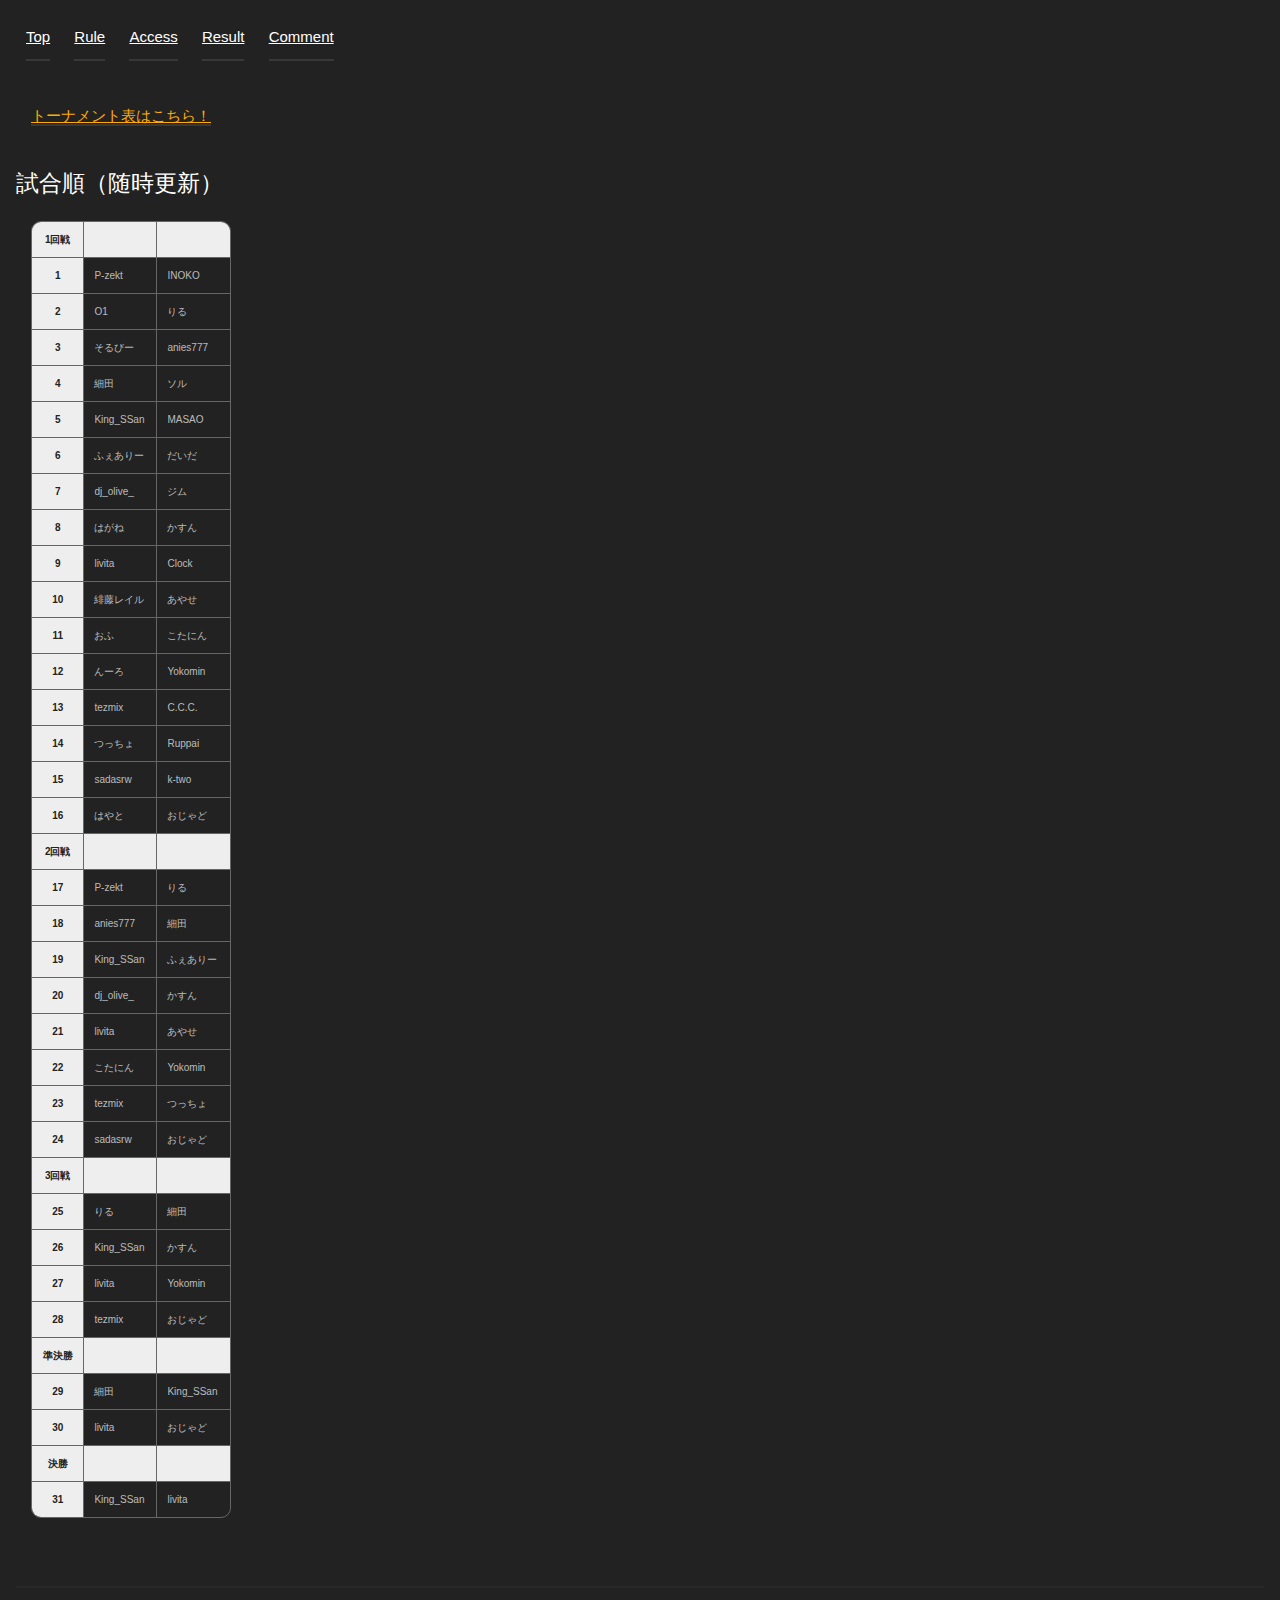
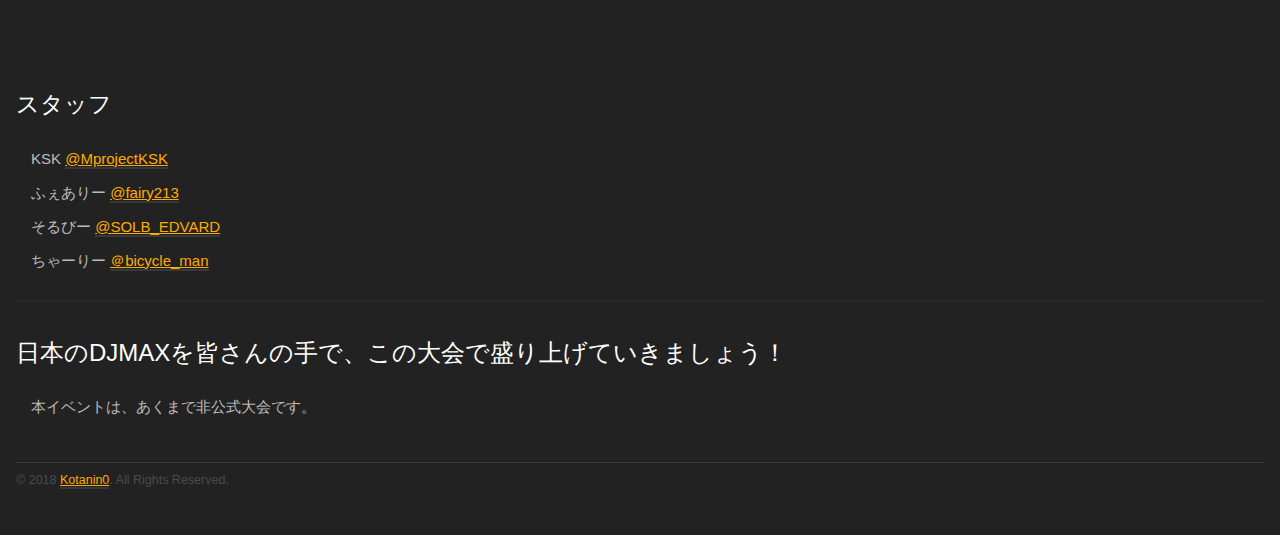
<file: battle.html>
<!DOCTYPE html>
	<head>
	<meta charset="utf-8" />
	<meta http-equiv="X-UA-Compatible" content="IE=edge" />
	<meta name="viewport" content="width=device-width, initial-scale=1" />
	<title>DJMAX RESPECT 非公式大会～RESPECT YOUR MEMORIES～@青山ever - 試合順</title>
	<meta name="description" content="DJMAX RESPECT 非公式大会～RESPECT YOUR MEMORIES～ 2019/02/10 @青山ever" />
	<meta name="author" content="Kotanin0" />

	<meta property="og:title" content="DJMAX RESPECT 非公式大会～RESPECT YOUR MEMORIES～@青山ever"/>
	<meta property="og:image" content="https://kaze-ni-onegai.com/resources/image/werespectyou.jpg"/>
	<meta property="og:url" content="https://kaze-ni-onegai.com/"/>
	<meta property="og:type" content="website" />
	<meta property="og:site_name" content="【2/10(Sun)】DJMAX RESPECT 非公式大会～RESPECT YOUR MEMORIES～@青山ever"/>
	<meta property="og:description" content="【エントリーはこちらから】2/10(日)開催！DJMAX RESPECT オフライン大会で盛り上がろう！大会内容、参加登録者、スケジュールはこちらのサイトをチェック！"/>
	<meta name="twitter:card" content="summary_large_image" />
	<meta name="twitter:site" content="@djmax_bout" />
	<link rel="shortcut icon" href="resources/image/favicon.ico">

	<link rel="stylesheet" href="resources/css/style.css">
  <link href="https://fonts.googleapis.com/css?family=Kosugi+Maru|M+PLUS+1p" rel="stylesheet">
	<script async src="https://www.googletagmanager.com/gtag/js?id=UA-127794657-1"></script>
	<script>
	  window.dataLayer = window.dataLayer || [];
	  function gtag(){dataLayer.push(arguments);}
	  gtag('js', new Date());
	  gtag('config', 'UA-127794657-1');
	</script>

	</head>

	<body>

	<div id="fh5co-page">
		<nav id="fh5co-nav" role="navigation">
			<ul>
				<li class="fh5co-active"><a href="/" class="">Top</a></li>
				<li class="fh5co-active"><a href="/#rules" class="">Rule</a></li>
				<li class="fh5co-active"><a href="/#access" class="">Access</a></li>
				<li class="fh5co-active"><a href="/result" class="">Result</a></li>
				<li class="fh5co-active"><a href="/comment" class="">Comment</a></li>
			</ul>
		</nav>

				<div class="fh5co-project">
				</div>

		<div class="fh5co-project">
			<div class="container">
				<div class="fh5co-project-inner row">
					<div class="fh5co-text col-md-4" id="info">
						<br><br>
						<p><a href="https://kaze-ni-onegai.com/resources/image/tornament.png" target="_blank">トーナメント表はこちら！</a></p>
						<h2>試合順（随時更新）</h2>
						<table style="width:95%">
<tr colspan="3"><th>1回戦</th><th></th><th></th></tr>
							<tr><th>	1	</th><td>	P-zekt	</td><td>	INOKO	</td></tr>
							<tr><th>	2	</th><td>	O1	</td><td>	りる	</td></tr>
							<tr><th>	3	</th><td>	そるびー	</td><td>	anies777	</td></tr>
							<tr><th>	4	</th><td>	細田	</td><td>	ソル	</td></tr>
							<tr><th>	5	</th><td>	King_SSan	</td><td>	MASAO	</td></tr>
							<tr><th>	6	</th><td>	ふぇありー	</td><td>	だいだ	</td></tr>
							<tr><th>	7	</th><td>	dj_olive_	</td><td>	ジム	</td></tr>
							<tr><th>	8	</th><td>	はがね	</td><td>	かすん	</td></tr>
							<tr><th>	9	</th><td>	livita	</td><td>	Clock	</td></tr>
							<tr><th>	10	</th><td>	緋藤レイル	</td><td>	あやせ	</td></tr>
							<tr><th>	11	</th><td>	おふ	</td><td>	こたにん	</td></tr>
							<tr><th>	12	</th><td>	んーろ	</td><td>	Yokomin	</td></tr>
							<tr><th>	13	</th><td>	tezmix	</td><td>	C.C.C.	</td></tr>
							<tr><th>	14	</th><td>	つっちょ	</td><td>	Ruppai	</td></tr>
							<tr><th>	15	</th><td>	sadasrw	</td><td>	k-two	</td></tr>
							<tr><th>	16	</th><td>	はやと	</td><td>	おじゃど	</td></tr>
<tr colspan="3"><th>2回戦</th><th></th><th></th></tr>
							<tr><th>	17	</th><td>	P-zekt	</td><td>	りる	</td></tr>
<tr><th>	18	</th><td>	anies777	</td><td>	細田	</td></tr>
<tr><th>	19	</th><td>	King_SSan	</td><td>	ふぇありー	</td></tr>
<tr><th>	20	</th><td>	dj_olive_	</td><td>	かすん	</td></tr>
<tr><th>	21	</th><td>	livita	</td><td>	あやせ	</td></tr>
<tr><th>	22	</th><td>	こたにん	</td><td>	Yokomin	</td></tr>
<tr><th>	23	</th><td>	tezmix	</td><td>	つっちょ	</td></tr>
<tr><th>	24	</th><td>	sadasrw	</td><td>	おじゃど	</td></tr>
<tr colspan="3"><th>3回戦</th><th></th><th></th></tr>
<tr><th>	25	</th><td>	りる	</td><td>	細田	</td></tr>
<tr><th>	26	</th><td>	King_SSan	</td><td>	かすん	</td></tr>
<tr><th>	27	</th><td>	livita	</td><td>	Yokomin	</td></tr>
<tr><th>	28	</th><td>	tezmix	</td><td>	おじゃど	</td></tr>
<tr colspan="3"><th>準決勝</th><th></th><th></th></tr>
<tr><th>	29	</th><td>	細田	</td><td>	King_SSan	</td></tr>
<tr><th>	30  </th><td>	livita	</td><td>	おじゃど	</td></tr>
<tr colspan="3"><th>決勝</th><th></th><th></th></tr>
<tr><th>	31	</th><td>	King_SSan	</td><td>	livita	</td></tr>
            </table>
						<br><br>
					</div>
				</div>
			</div>
		</div>

		<div class="fh5co-project">
			<div class="container">
				<div class="fh5co-project-inner row">
					<div class="fh5co-text col-md-4">
						<br><br>
						<h2>スタッフ</h2>
						<p>
							KSK <a href="https://twitter.com/MprojectKSK" target="_blank">@MprojectKSK</a>
						  <br>ふぇありー <a href="https://twitter.com/fairy213" target="_blank">@fairy213</a>
						  <br>そるびー <a href="https://twitter.com/SOLB_EDVARD" target="_blank">@SOLB_EDVARD</a>
						  <br>ちゃーりー <a href="https://twitter.com/bicycle_man" target="_blank">＠bicycle_man</a>
						</p>
					</div>
				</div>
			</div>
		</div>

		<div class="fh5co-project fh5co-reverse">
			<div class="container">
				<div class="fh5co-project-inner row">
					<div class="fh5co-text col-md-4 col-md-pull-8">
						<h2 class="red">日本のDJMAXを皆さんの手で、この大会で盛り上げていきましょう！</h2>
						<p>
	            本イベントは、あくまで非公式大会です。
						</p>
					</div>
				</div>
			</div>
		</div>

		<footer id="fh5co-footer">
			<div class="container">
				<div class="row">
					<div class="col-md-12 text-center">
						<p><small>&copy; 2018 <a href="https://twitter.com/Kotanin0" target="_blank">Kotanin0</a>. All Rights Reserved. </small> </p>
					</div>
				</div>
			</div>
		</footer>

	</div>

	<script src="resources/js/jquery.min.js"></script>
	<script src="resources/js/main.js" async></script>

	</body>
</html>
</file>
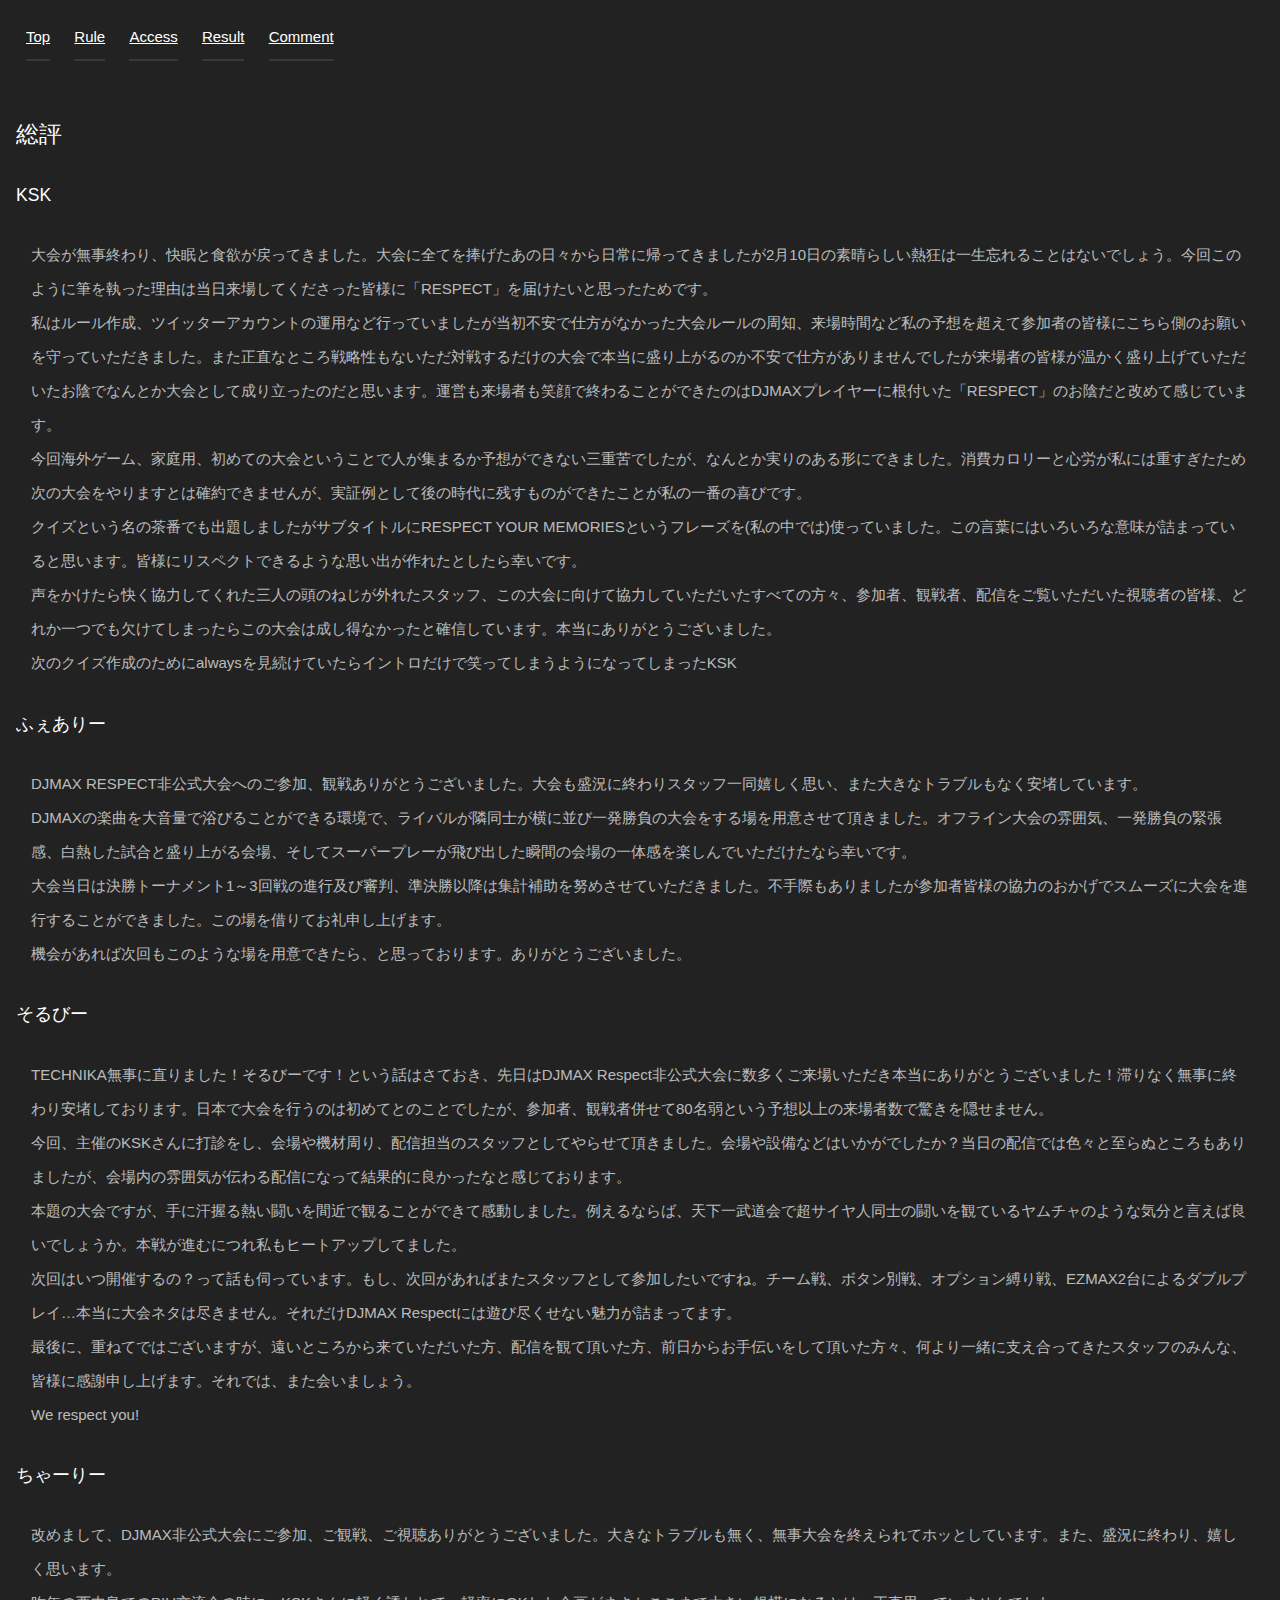
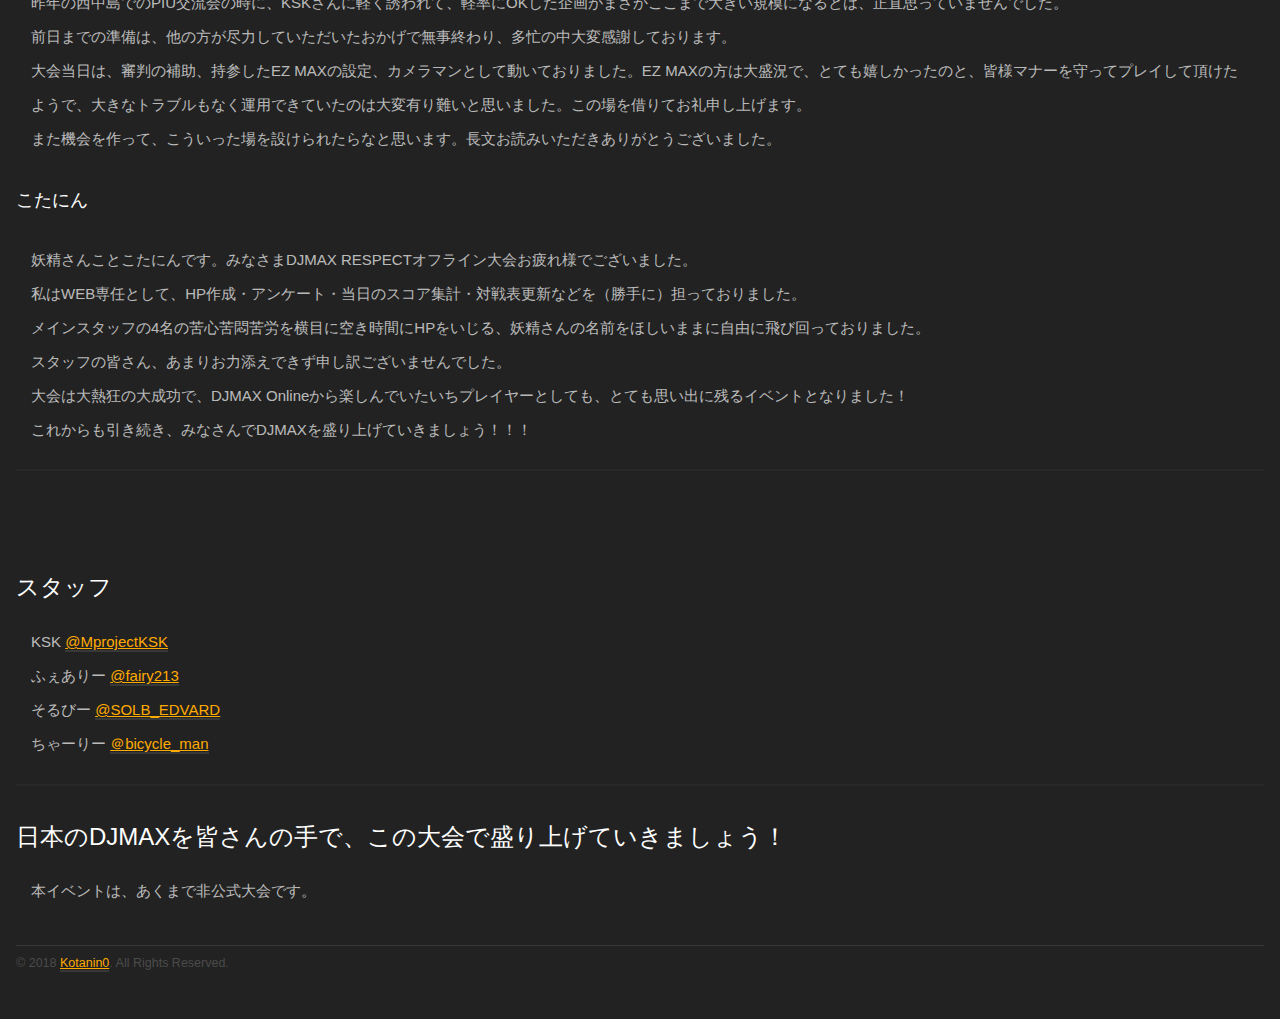
<file: comment.html>
<!DOCTYPE html>
	<head>
	<meta charset="utf-8" />
	<meta http-equiv="X-UA-Compatible" content="IE=edge" />
	<meta name="viewport" content="width=device-width, initial-scale=1" />
	<title>DJMAX RESPECT 非公式大会～RESPECT YOUR MEMORIES～@青山ever - 総評</title>
	<meta name="description" content="DJMAX RESPECT 非公式大会～RESPECT YOUR MEMORIES～ 2019/02/10 @青山ever" />
	<meta name="author" content="Kotanin0" />

	<meta property="og:title" content="DJMAX RESPECT 非公式大会～RESPECT YOUR MEMORIES～@青山ever"/>
	<meta property="og:image" content="https://kaze-ni-onegai.com/resources/image/werespectyou.jpg"/>
	<meta property="og:url" content="https://kaze-ni-onegai.com/"/>
	<meta property="og:type" content="website" />
	<meta property="og:site_name" content="【2/10(Sun)】DJMAX RESPECT 非公式大会～RESPECT YOUR MEMORIES～@青山ever"/>
	<meta property="og:description" content="2/10(日)開催！DJMAX RESPECT オフライン大会で盛り上がろう！大会内容、参加登録者、スケジュールはこちらのサイトをチェック！"/>
	<meta name="twitter:card" content="summary_large_image" />
	<meta name="twitter:site" content="@djmax_bout" />
	<link rel="shortcut icon" href="resources/image/favicon.ico">

	<link rel="stylesheet" href="resources/css/style.css">
  <link href="https://fonts.googleapis.com/css?family=Kosugi+Maru|M+PLUS+1p" rel="stylesheet">
	<script async src="https://www.googletagmanager.com/gtag/js?id=UA-127794657-1"></script>
	<script>
	  window.dataLayer = window.dataLayer || [];
	  function gtag(){dataLayer.push(arguments);}
	  gtag('js', new Date());
	  gtag('config', 'UA-127794657-1');
	</script>

	</head>

	<body>
  <style>
	  .winner { color: yellow; }
  </style>

	<div id="fh5co-page">
		<nav id="fh5co-nav" role="navigation">
			<ul>
				<li class="fh5co-active"><a href="/" class="">Top</a></li>
				<li class="fh5co-active"><a href="/#rules" class="">Rule</a></li>
				<li class="fh5co-active"><a href="/#access" class="">Access</a></li>
				<li class="fh5co-active"><a href="/result" class="">Result</a></li>
				<li class="fh5co-active"><a href="/comment" class="">Comment</a></li>
			</ul>
		</nav>


		<div class="fh5co-project">
			<div class="container">
				<div class="fh5co-project-inner row">
					<div class="fh5co-text col-md-4" id="info">
						<br><br>
						<h2>総評</h2>
						<h3>KSK</h3>
						<p>大会が無事終わり、快眠と食欲が戻ってきました。大会に全てを捧げたあの日々から日常に帰ってきましたが2月10日の素晴らしい熱狂は一生忘れることはないでしょう。今回このように筆を執った理由は当日来場してくださった皆様に「RESPECT」を届けたいと思ったためです。
<br>私はルール作成、ツイッターアカウントの運用など行っていましたが当初不安で仕方がなかった大会ルールの周知、来場時間など私の予想を超えて参加者の皆様にこちら側のお願いを守っていただきました。また正直なところ戦略性もないただ対戦するだけの大会で本当に盛り上がるのか不安で仕方がありませんでしたが来場者の皆様が温かく盛り上げていただいたお陰でなんとか大会として成り立ったのだと思います。運営も来場者も笑顔で終わることができたのはDJMAXプレイヤーに根付いた「RESPECT」のお陰だと改めて感じています。
<br>今回海外ゲーム、家庭用、初めての大会ということで人が集まるか予想ができない三重苦でしたが、なんとか実りのある形にできました。消費カロリーと心労が私には重すぎたため次の大会をやりますとは確約できませんが、実証例として後の時代に残すものができたことが私の一番の喜びです。
<br>クイズという名の茶番でも出題しましたがサブタイトルにRESPECT YOUR MEMORIESというフレーズを(私の中では)使っていました。この言葉にはいろいろな意味が詰まっていると思います。皆様にリスペクトできるような思い出が作れたとしたら幸いです。
<br>声をかけたら快く協力してくれた三人の頭のねじが外れたスタッフ、この大会に向けて協力していただいたすべての方々、参加者、観戦者、配信をご覧いただいた視聴者の皆様、どれか一つでも欠けてしまったらこの大会は成し得なかったと確信しています。本当にありがとうございました。
<br>次のクイズ作成のためにalwaysを見続けていたらイントロだけで笑ってしまうようになってしまったKSK</p>
						<h3>ふぇありー</h3>
						<p>DJMAX RESPECT非公式大会へのご参加、観戦ありがとうございました。大会も盛況に終わりスタッフ一同嬉しく思い、また大きなトラブルもなく安堵しています。
<br>DJMAXの楽曲を大音量で浴びることができる環境で、ライバルが隣同士が横に並び一発勝負の大会をする場を用意させて頂きました。オフライン大会の雰囲気、一発勝負の緊張感、白熱した試合と盛り上がる会場、そしてスーパープレーが飛び出した瞬間の会場の一体感を楽しんでいただけたなら幸いです。
<br>大会当日は決勝トーナメント1～3回戦の進行及び審判、準決勝以降は集計補助を努めさせていただきました。不手際もありましたが参加者皆様の協力のおかげでスムーズに大会を進行することができました。この場を借りてお礼申し上げます。
<br>機会があれば次回もこのような場を用意できたら、と思っております。ありがとうございました。
</p>
						<h3>そるびー</h3>
						<p>TECHNIKA無事に直りました！そるびーです！という話はさておき、先日はDJMAX Respect非公式大会に数多くご来場いただき本当にありがとうございました！滞りなく無事に終わり安堵しております。日本で大会を行うのは初めてとのことでしたが、参加者、観戦者併せて80名弱という予想以上の来場者数で驚きを隠せません。
<br>今回、主催のKSKさんに打診をし、会場や機材周り、配信担当のスタッフとしてやらせて頂きました。会場や設備などはいかがでしたか？当日の配信では色々と至らぬところもありましたが、会場内の雰囲気が伝わる配信になって結果的に良かったなと感じております。
<br>本題の大会ですが、手に汗握る熱い闘いを間近で観ることができて感動しました。例えるならば、天下一武道会で超サイヤ人同士の闘いを観ているヤムチャのような気分と言えば良いでしょうか。本戦が進むにつれ私もヒートアップしてました。
<br>次回はいつ開催するの？って話も伺っています。もし、次回があればまたスタッフとして参加したいですね。チーム戦、ボタン別戦、オプション縛り戦、EZMAX2台によるダブルプレイ…本当に大会ネタは尽きません。それだけDJMAX Respectには遊び尽くせない魅力が詰まってます。
<br>最後に、重ねてではございますが、遠いところから来ていただいた方、配信を観て頂いた方、前日からお手伝いをして頂いた方々、何より一緒に支え合ってきたスタッフのみんな、皆様に感謝申し上げます。それでは、また会いましょう。
<br>We respect you!
</p>
						<h3>ちゃーりー</h3>
						<p>改めまして、DJMAX非公式大会にご参加、ご観戦、ご視聴ありがとうございました。大きなトラブルも無く、無事大会を終えられてホッとしています。また、盛況に終わり、嬉しく思います。
<br>昨年の西中島でのPIU交流会の時に、KSKさんに軽く誘われて、軽率にOKした企画がまさかここまで大きい規模になるとは、正直思っていませんでした。
<br>前日までの準備は、他の方が尽力していただいたおかげで無事終わり、多忙の中大変感謝しております。
<br>大会当日は、審判の補助、持参したEZ MAXの設定、カメラマンとして動いておりました。EZ MAXの方は大盛況で、とても嬉しかったのと、皆様マナーを守ってプレイして頂けたようで、大きなトラブルもなく運用できていたのは大変有り難いと思いました。この場を借りてお礼申し上げます。
<br>また機会を作って、こういった場を設けられたらなと思います。長文お読みいただきありがとうございました。
</p>
						<h3>こたにん</h3>
						<p>妖精さんことこたにんです。みなさまDJMAX RESPECTオフライン大会お疲れ様でございました。
<br>私はWEB専任として、HP作成・アンケート・当日のスコア集計・対戦表更新などを（勝手に）担っておりました。
<br>メインスタッフの4名の苦心苦悶苦労を横目に空き時間にHPをいじる、妖精さんの名前をほしいままに自由に飛び回っておりました。
<br>スタッフの皆さん、あまりお力添えできず申し訳ございませんでした。
<br>大会は大熱狂の大成功で、DJMAX Onlineから楽しんでいたいちプレイヤーとしても、とても思い出に残るイベントとなりました！
<br>これからも引き続き、みなさんでDJMAXを盛り上げていきましょう！！！
</p>
					</div>
				</div>
			</div>
		</div>

		<div class="fh5co-project">
			<div class="container">
				<div class="fh5co-project-inner row">
					<div class="fh5co-text col-md-4">
						<br><br>
						<h2>スタッフ</h2>
						<p>
							KSK <a href="https://twitter.com/MprojectKSK" target="_blank">@MprojectKSK</a>
						  <br>ふぇありー <a href="https://twitter.com/fairy213" target="_blank">@fairy213</a>
						  <br>そるびー <a href="https://twitter.com/SOLB_EDVARD" target="_blank">@SOLB_EDVARD</a>
						  <br>ちゃーりー <a href="https://twitter.com/bicycle_man" target="_blank">＠bicycle_man</a>
						</p>
					</div>
				</div>
			</div>
		</div>

		<div class="fh5co-project fh5co-reverse">
			<div class="container">
				<div class="fh5co-project-inner row">
					<div class="fh5co-text col-md-4 col-md-pull-8">
						<h2 class="red">日本のDJMAXを皆さんの手で、この大会で盛り上げていきましょう！</h2>
						<p>
	            本イベントは、あくまで非公式大会です。
						</p>
					</div>
				</div>
			</div>
		</div>

		<footer id="fh5co-footer">
			<div class="container">
				<div class="row">
					<div class="col-md-12 text-center">
						<p><small>&copy; 2018 <a href="https://twitter.com/Kotanin0" target="_blank">Kotanin0</a>. All Rights Reserved. </small> </p>
					</div>
				</div>
			</div>
		</footer>

	</div>

	<script src="resources/js/jquery.min.js"></script>
	<script src="resources/js/main.js" async></script>

	</body>
</html>
</file>
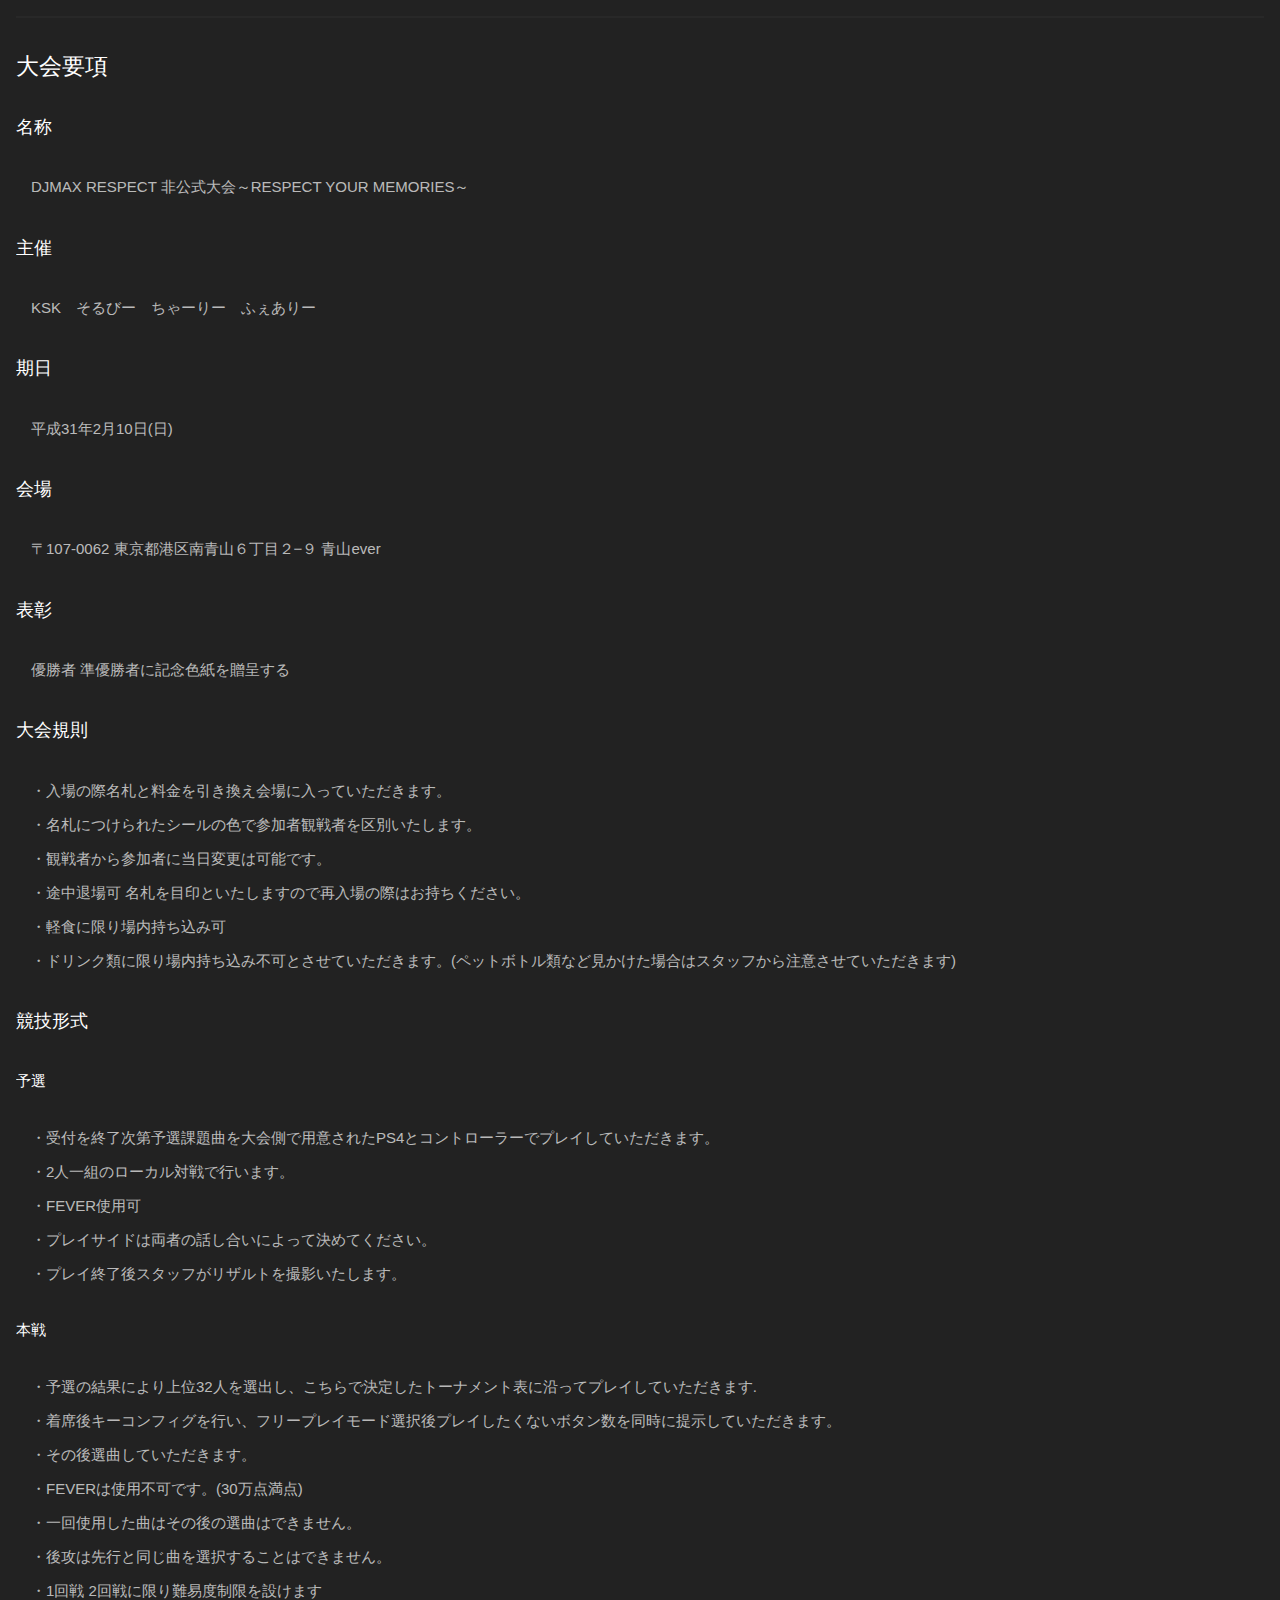
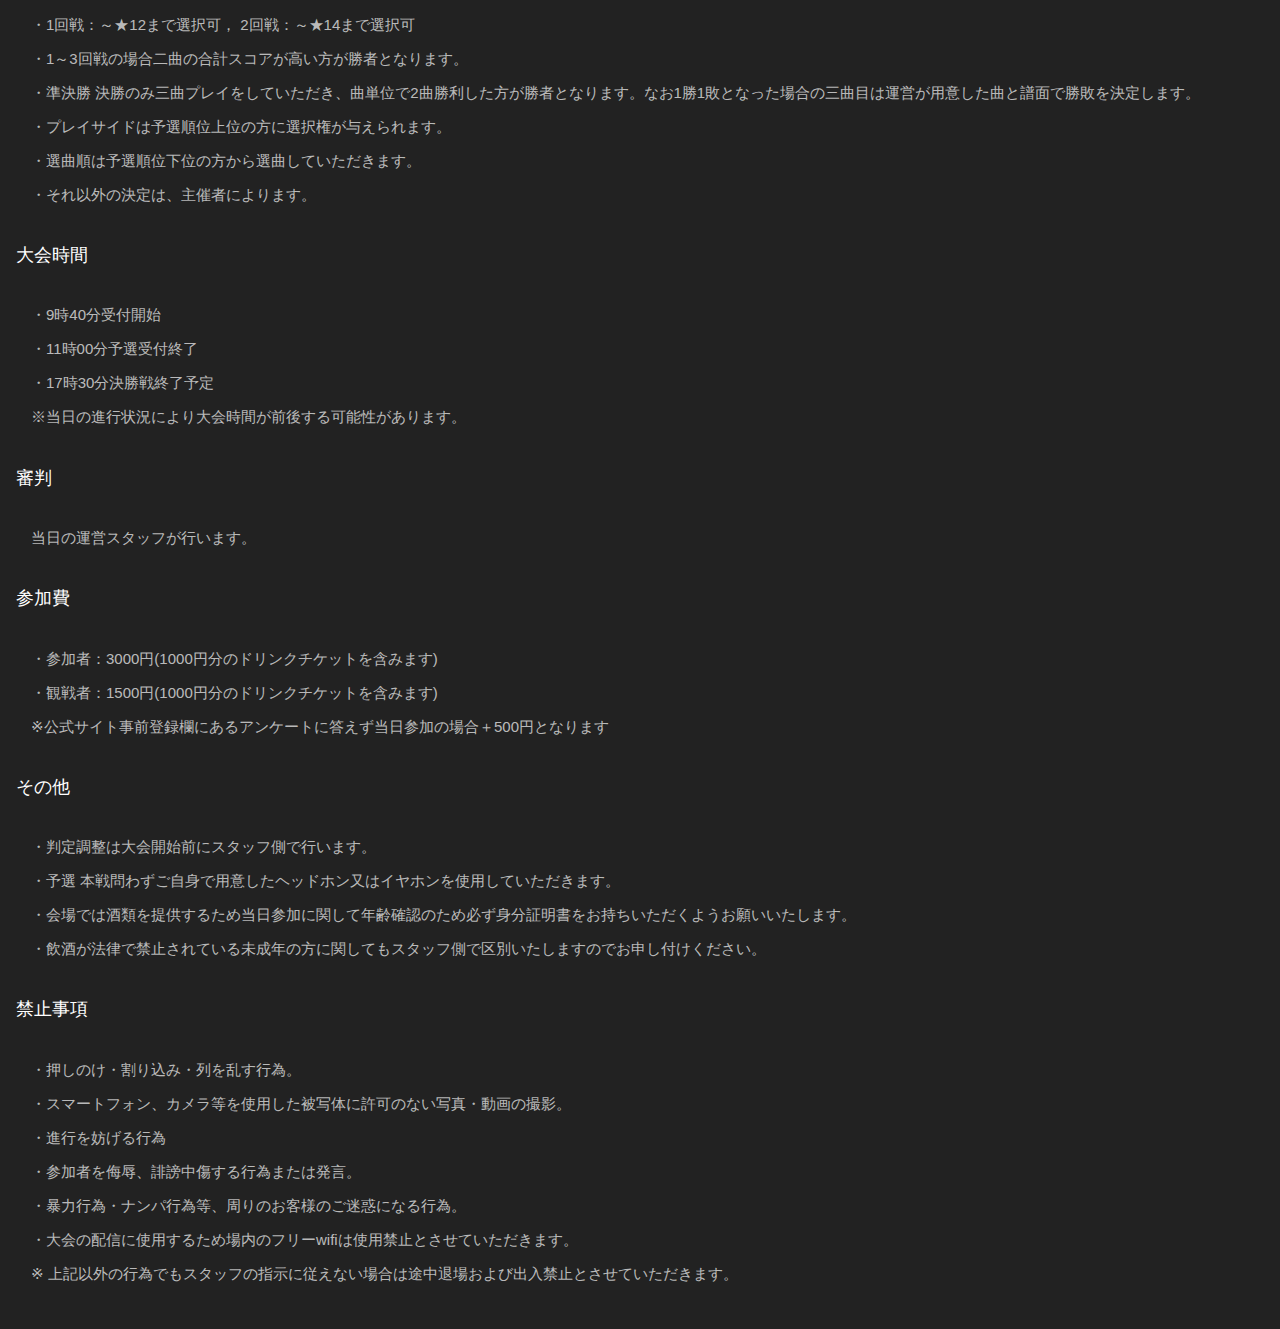
<file: guideline.html>
<!DOCTYPE html>
	<head>
	<meta charset="utf-8" />
	<meta http-equiv="X-UA-Compatible" content="IE=edge" />
	<meta name="viewport" content="width=device-width, initial-scale=1" />
	<title>DDJMAX RESPECT 非公式大会～RESPECT YOUR MEMORIES～@青山ever - 大会要項</title>
	<meta name="description" content="DJMAX RESPECT 非公式大会～RESPECT YOUR MEMORIES～ 2019/02/10 @青山ever" />
	<meta name="author" content="Kotanin0" />

	<meta property="og:title" content="DJMAX RESPECT 非公式大会～RESPECT YOUR MEMORIES～@青山ever"/>
	<meta property="og:image" content="https://kaze-ni-onegai.com/resources/image/werespectyou.jpg"/>
	<meta property="og:url" content="https://kaze-ni-onegai.com/"/>
	<meta property="og:type" content="website" />
	<meta property="og:site_name" content="【2/10(Sun)】DJMAX RESPECT 非公式大会～RESPECT YOUR MEMORIES～@青山ever"/>
	<meta property="og:description" content="【エントリーはこちらから】2/10(日)開催！DJMAX RESPECT オフライン大会で盛り上がろう！大会内容、参加登録者、スケジュールはこちらのサイトをチェック！"/>
	<meta name="twitter:card" content="summary_large_image" />
	<meta name="twitter:site" content="@djmax_bout" />
	<link rel="shortcut icon" href="resources/image/favicon.ico">

	<link rel="stylesheet" href="resources/css/style.css">
  <link href="https://fonts.googleapis.com/css?family=Kosugi+Maru|M+PLUS+1p" rel="stylesheet">
	<script async src="https://www.googletagmanager.com/gtag/js?id=UA-127794657-1"></script>
	<script>
	  window.dataLayer = window.dataLayer || [];
	  function gtag(){dataLayer.push(arguments);}
	  gtag('js', new Date());
	  gtag('config', 'UA-127794657-1');
	</script>

	</head>

	<body>

	<div id="fh5co-page">

		<div class="fh5co-project">
			<div class="container">
				<div class="fh5co-project-inner row">
					<div class="fh5co-text col-md-4" id="info">
						<h2>大会要項</h2>
						<h3>名称</h3>
<p>DJMAX RESPECT 非公式大会～RESPECT YOUR MEMORIES～</p>
						<h3>主催</h3>
<p>KSK　そるびー　ちゃーりー　ふぇありー</p>
						<h3>期日</h3>
<p>平成31年2月10日(日)</p>
<h3>会場</h3>
<p>〒107-0062 東京都港区南青山６丁目２−９ 青山ever</p>
<h3>表彰</h3>
<p>優勝者 準優勝者に記念色紙を贈呈する</p>
<h3>大会規則</h3>
<p>・入場の際名札と料金を引き換え会場に入っていただきます。<br>
・名札につけられたシールの色で参加者観戦者を区別いたします。<br>
・観戦者から参加者に当日変更は可能です。<br>
・途中退場可 名札を目印といたしますので再入場の際はお持ちください。<br>
・軽食に限り場内持ち込み可<br>
・ドリンク類に限り場内持ち込み不可とさせていただきます。(ペットボトル類など見かけた場合はスタッフから注意させていただきます)</p>
<h3>競技形式</h3>
<h4>予選</h4>
<p>・受付を終了次第予選課題曲を大会側で用意されたPS4とコントローラーでプレイしていただきます。<br>
・2人一組のローカル対戦で行います。<br>
・FEVER使用可<br>
・プレイサイドは両者の話し合いによって決めてください。<br>
・プレイ終了後スタッフがリザルトを撮影いたします。</p>
<h4>本戦</h4>
<p>・予選の結果により上位32人を選出し、こちらで決定したトーナメント表に沿ってプレイしていただきます.<br>
・着席後キーコンフィグを行い、フリープレイモード選択後プレイしたくないボタン数を同時に提示していただきます。<br>
・その後選曲していただきます。<br>
・FEVERは使用不可です。(30万点満点)<br>
・一回使用した曲はその後の選曲はできません。<br>
・後攻は先行と同じ曲を選択することはできません。<br>
・1回戦 2回戦に限り難易度制限を設けます<br>
・1回戦：～★12まで選択可， 2回戦：～★14まで選択可<br>
・1～3回戦の場合二曲の合計スコアが高い方が勝者となります。<br>
・準決勝 決勝のみ三曲プレイをしていただき、曲単位で2曲勝利した方が勝者となります。なお1勝1敗となった場合の三曲目は運営が用意した曲と譜面で勝敗を決定します。<br>
・プレイサイドは予選順位上位の方に選択権が与えられます。<br>
・選曲順は予選順位下位の方から選曲していただきます。<br>
・それ以外の決定は、主催者によります。</p>
<h3>大会時間</h3>
<p>・9時40分受付開始<br>
・11時00分予選受付終了<br>
・17時30分決勝戦終了予定<br>
※当日の進行状況により大会時間が前後する可能性があります。</p>
<h3>審判</h3>
<p>当日の運営スタッフが行います。</p>
<h3>参加費</h3>
<p>・参加者：3000円(1000円分のドリンクチケットを含みます)<br>
・観戦者：1500円(1000円分のドリンクチケットを含みます)<br>
※公式サイト事前登録欄にあるアンケートに答えず当日参加の場合＋500円となります</p>
<h3>その他</h3>
<p>
・判定調整は大会開始前にスタッフ側で行います。<br>
・予選 本戦問わずご自身で用意したヘッドホン又はイヤホンを使用していただきます。<br>
・会場では酒類を提供するため当日参加に関して年齢確認のため必ず身分証明書をお持ちいただくようお願いいたします。<br>
・飲酒が法律で禁止されている未成年の方に関してもスタッフ側で区別いたしますのでお申し付けください。</p>
<h3>禁止事項</h3>
<p>・押しのけ・割り込み・列を乱す行為。<br>
・スマートフォン、カメラ等を使用した被写体に許可のない写真・動画の撮影。<br>
・進行を妨げる行為<br>
・参加者を侮辱、誹謗中傷する行為または発言。<br>
・暴力行為・ナンパ行為等、周りのお客様のご迷惑になる行為。<br>
・大会の配信に使用するため場内のフリーwifiは使用禁止とさせていただきます。<br>
※ 上記以外の行為でもスタッフの指示に従えない場合は途中退場および出入禁止とさせていただきます。</p>
						</p>
					</div>
				</div>
			</div>
		</div>

	</div>

	<script src="resources/js/jquery.min.js"></script>
	<script src="resources/js/main.js" async></script>

	</body>
</html>
</file>
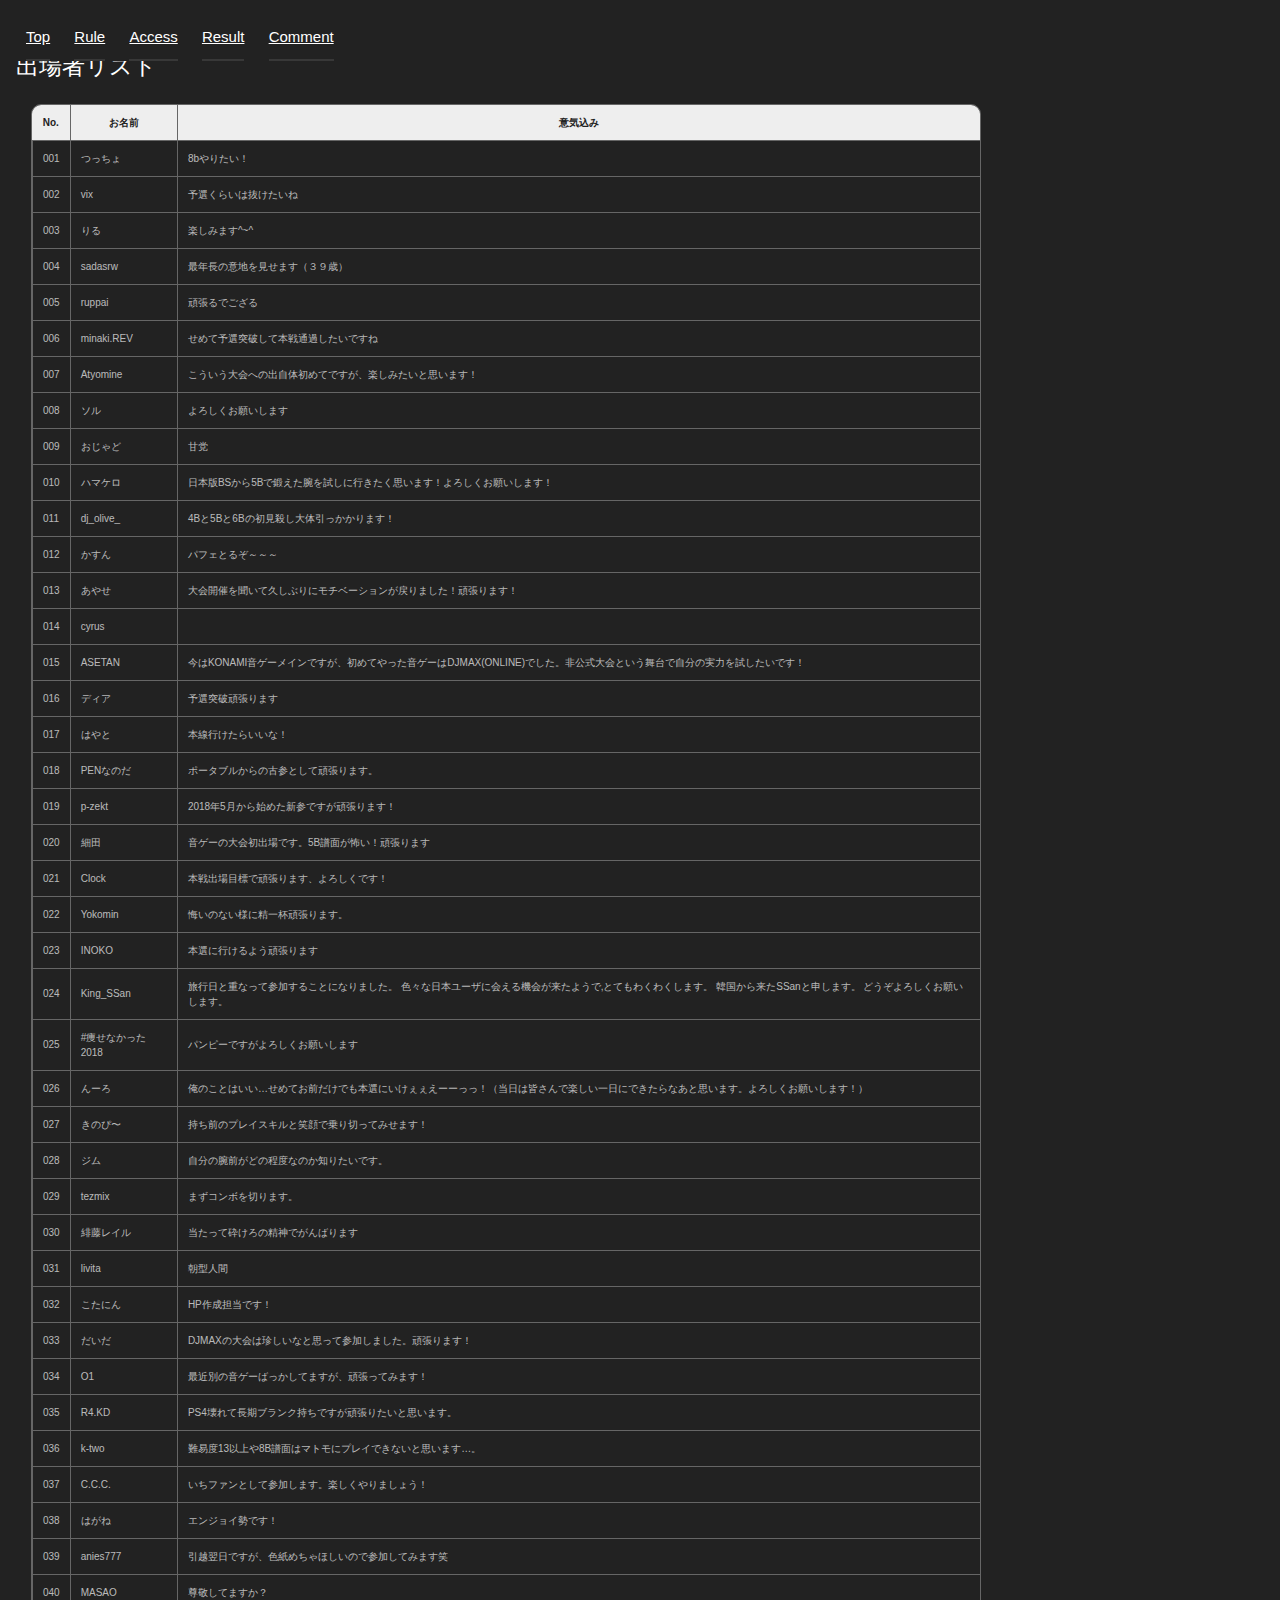
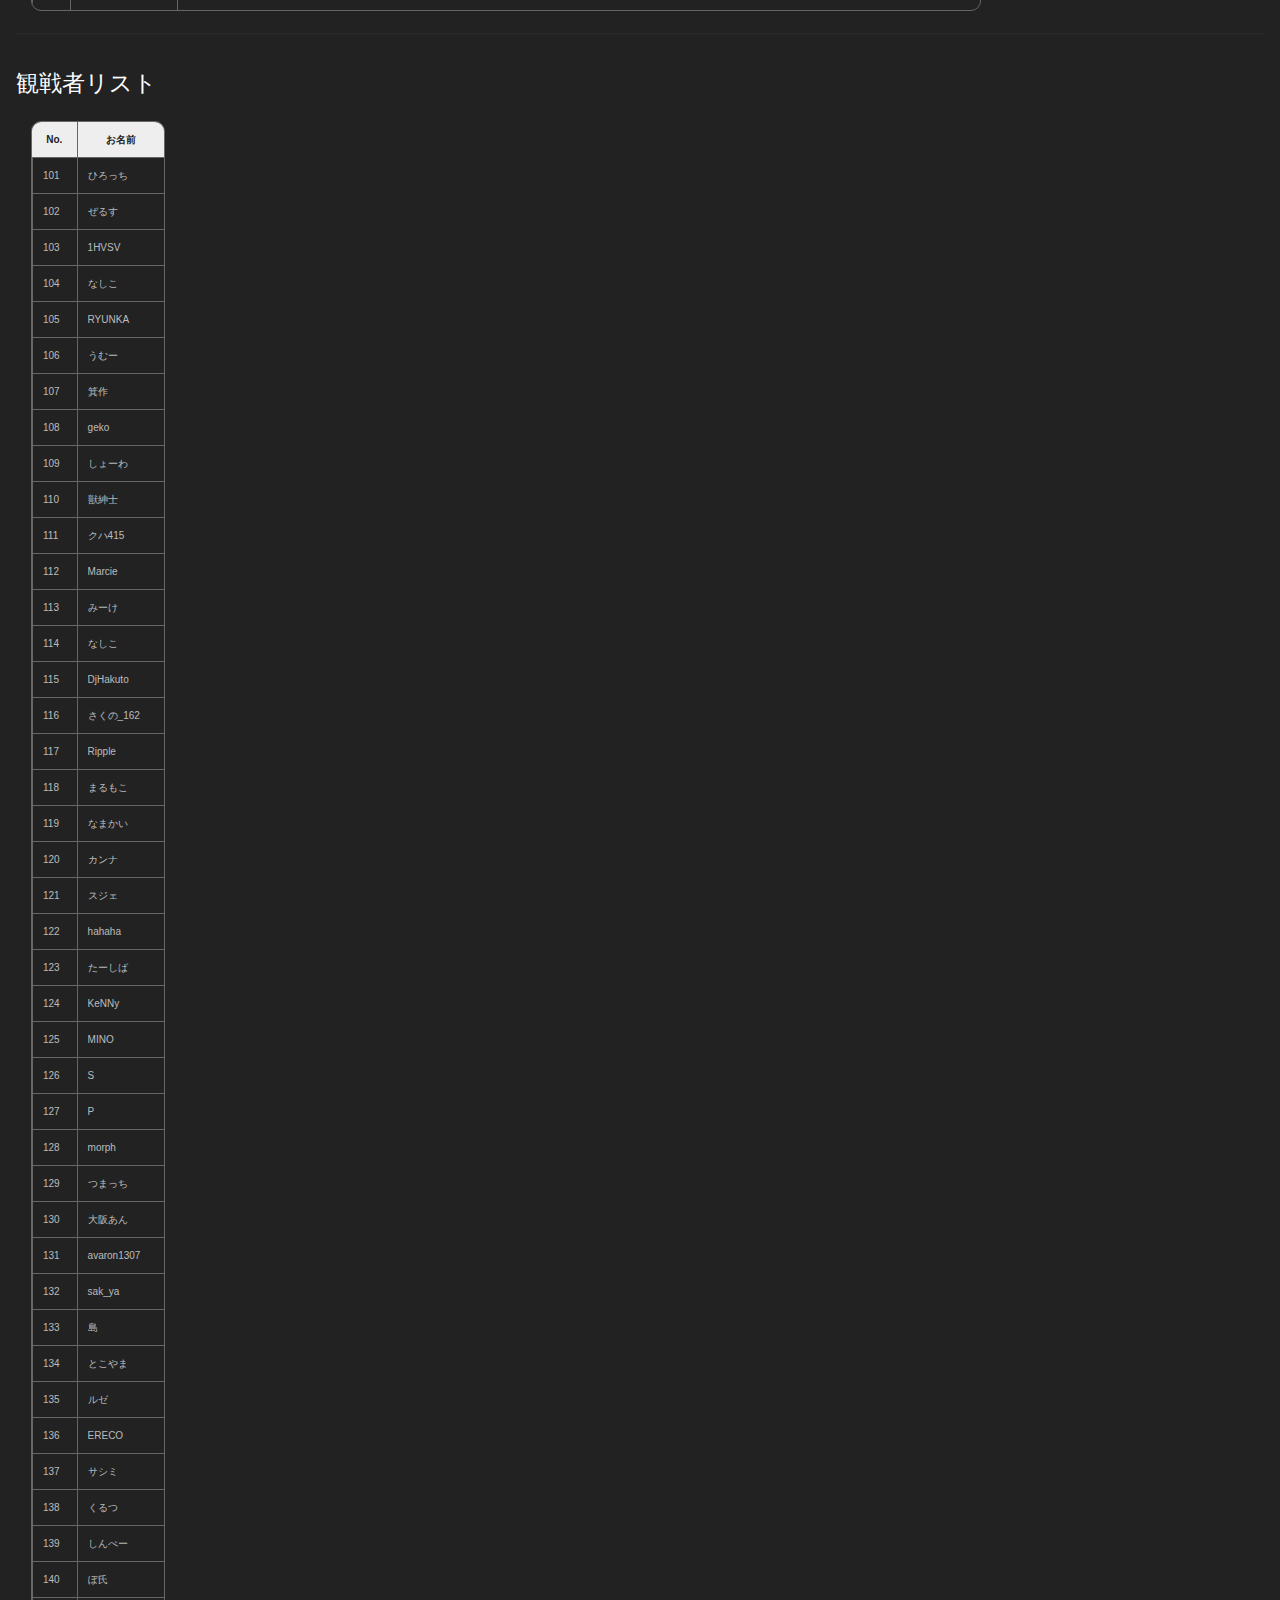
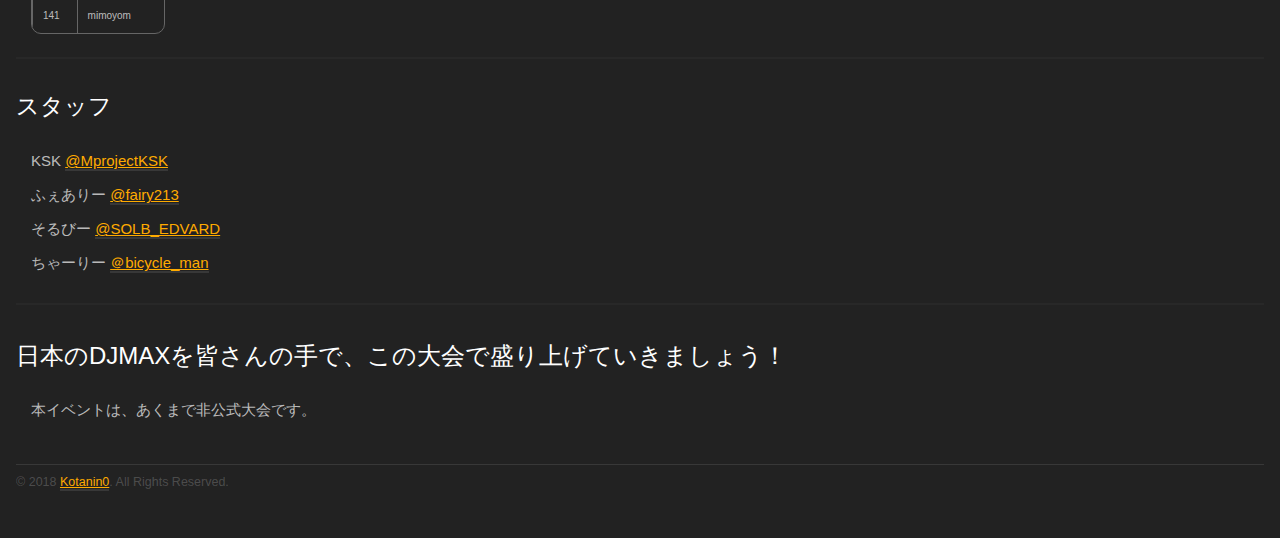
<file: list.html>
<!DOCTYPE html>
	<head>
	<meta charset="utf-8" />
	<meta http-equiv="X-UA-Compatible" content="IE=edge" />
	<meta name="viewport" content="width=device-width, initial-scale=1" />
	<title>DJMAX RESPECT 非公式大会～RESPECT YOUR MEMORIES～@青山ever - 参加者リスト</title>
	<meta name="description" content="DJMAX RESPECT 非公式大会～RESPECT YOUR MEMORIES～ 2019/02/10 @青山ever" />
	<meta name="author" content="Kotanin0" />

	<meta property="og:title" content="DJMAX RESPECT 非公式大会～RESPECT YOUR MEMORIES～@青山ever"/>
	<meta property="og:image" content="https://kaze-ni-onegai.com/resources/image/werespectyou.jpg"/>
	<meta property="og:url" content="https://kaze-ni-onegai.com/"/>
	<meta property="og:type" content="website" />
	<meta property="og:site_name" content="【2/10(Sun)】DJMAX RESPECT 非公式大会～RESPECT YOUR MEMORIES～@青山ever"/>
	<meta property="og:description" content="【エントリーはこちらから】2/10(日)開催！DJMAX RESPECT オフライン大会で盛り上がろう！大会内容、参加登録者、スケジュールはこちらのサイトをチェック！"/>
	<meta name="twitter:card" content="summary_large_image" />
	<meta name="twitter:site" content="@djmax_bout" />
	<link rel="shortcut icon" href="resources/image/favicon.ico">

	<link rel="stylesheet" href="resources/css/style.css">
  <link href="https://fonts.googleapis.com/css?family=Kosugi+Maru|M+PLUS+1p" rel="stylesheet">
	<script async src="https://www.googletagmanager.com/gtag/js?id=UA-127794657-1"></script>
	<script>
	  window.dataLayer = window.dataLayer || [];
	  function gtag(){dataLayer.push(arguments);}
	  gtag('js', new Date());
	  gtag('config', 'UA-127794657-1');
	</script>

	</head>

	<body>

	<div id="fh5co-page">
		<nav id="fh5co-nav" role="navigation">
			<ul>
				<li class="fh5co-active"><a href="/" class="">Top</a></li>
				<li class="fh5co-active"><a href="/#rules" class="">Rule</a></li>
				<li class="fh5co-active"><a href="/#access" class="">Access</a></li>
				<li class="fh5co-active"><a href="/result" class="">Result</a></li>
				<li class="fh5co-active"><a href="/comment" class="">Comment</a></li>
			</ul>
		</nav>


		<div class="fh5co-project">
			<div class="container">
				<div class="fh5co-project-inner row">
					<div class="fh5co-text col-md-4" id="info">
						<h2>出場者リスト</h2>
						<table style="width:95%">
              <tr><th>No.</th><th>お名前</th><th>意気込み</th></tr>
							<tr><td>001</td><td>つっちょ</td><td>8bやりたい！</td></tr>
							<tr><td>002</td><td>vix</td><td>予選くらいは抜けたいね</td></tr>
							<tr><td>003</td><td>りる</td><td>楽しみます^~^</td></tr>
							<tr><td>004</td><td>sadasrw</td><td>最年長の意地を見せます（３９歳）</td></tr>
							<tr><td>005</td><td>ruppai</td><td>頑張るでござる</td></tr>
							<tr><td>006</td><td>minaki.REV</td><td>せめて予選突破して本戦通過したいですね</td></tr>
							<tr><td>007</td><td>Atyomine</td><td>こういう大会への出自体初めてですが、楽しみたいと思います！</td></tr>
							<tr><td>008</td><td>ソル</td><td>よろしくお願いします</td></tr>
							<tr><td>009</td><td>おじゃど</td><td>甘党</td></tr>
							<tr><td>010</td><td>ハマケロ</td><td>日本版BSから5Bで鍛えた腕を試しに行きたく思います！よろしくお願いします！</td></tr>
							<tr><td>011</td><td>dj_olive_</td><td>4Bと5Bと6Bの初見殺し大体引っかかります！</td></tr>
							<tr><td>012</td><td>かすん</td><td>パフェとるぞ～～～</td></tr>
							<tr><td>013</td><td>あやせ</td><td>大会開催を聞いて久しぶりにモチベーションが戻りました！頑張ります！</td></tr>
							<tr><td>014</td><td>cyrus</td><td>　</td></tr>
							<tr><td>015</td><td>ASETAN</td><td>今はKONAMI音ゲーメインですが、初めてやった音ゲーはDJMAX(ONLINE)でした。非公式大会という舞台で自分の実力を試したいです！</td></tr>
							<tr><td>016</td><td>ディア</td><td>予選突破頑張ります</td></tr>
							<tr><td>017</td><td>はやと</td><td>本線行けたらいいな！</td></tr>
							<tr><td>018</td><td>PENなのだ</td><td>ポータブルからの古参として頑張ります。</td></tr>
							<tr><td>019</td><td>p-zekt</td><td>2018年5月から始めた新参ですが頑張ります！</td></tr>
							<tr><td>020</td><td>細田</td><td>音ゲーの大会初出場です。5B譜面が怖い！頑張ります</td></tr>
							<tr><td>021</td><td>Clock</td><td>本戦出場目標で頑張ります、よろしくです！</td></tr>
							<tr><td>022</td><td>Yokomin</td><td>悔いのない様に精一杯頑張ります。</td></tr>
							<tr><td>023</td><td>INOKO</td><td>本選に行けるよう頑張ります</td></tr>
							<tr><td>024</td><td>King_SSan</td><td>旅行日と重なって参加することになりました。 色々な日本ユーザに会える機会が来たようで,とてもわくわくします。 韓国から来たSSanと申します。 どうぞよろしくお願いします。</td></tr>
							<tr><td>025</td><td>#痩せなかった2018</td><td>パンピーですがよろしくお願いします</td></tr>
							<tr><td>026</td><td>んーろ</td><td>俺のことはいい…せめてお前だけでも本選にいけぇぇえーーっっ！（当日は皆さんで楽しい一日にできたらなあと思います。よろしくお願いします！）</td></tr>
							<tr><td>027</td><td>きのぴ〜</td><td>持ち前のプレイスキルと笑顔で乗り切ってみせます！</td></tr>
							<tr><td>028</td><td>ジム</td><td>自分の腕前がどの程度なのか知りたいです。</td></tr>
							<tr><td>029</td><td>tezmix</td><td>まずコンボを切ります。</td></tr>
							<tr><td>030</td><td>緋藤レイル</td><td>当たって砕けろの精神でがんばります</td></tr>
							<tr><td>031</td><td>livita</td><td>朝型人間</td></tr>
							<tr><td>032</td><td>こたにん</td><td>HP作成担当です！</td></tr>
							<tr><td>033</td><td>だいだ</td><td>DJMAXの大会は珍しいなと思って参加しました。頑張ります！</td></tr>
							<tr><td>034</td><td>O1</td><td>最近別の音ゲーばっかしてますが、頑張ってみます！</td></tr>
							<tr><td>035</td><td>R4.KD</td><td>PS4壊れて長期ブランク持ちですが頑張りたいと思います。</td></tr>
							<tr><td>036</td><td>k-two</td><td>難易度13以上や8B譜面はマトモにプレイできないと思います…。</td></tr>
							<tr><td>037</td><td>C.C.C.</td><td>いちファンとして参加します。楽しくやりましょう！</td></tr>
							<tr><td>038</td><td>はがね</td><td>エンジョイ勢です！</td></tr>
							<tr><td>039</td><td>anies777</td><td>引越翌日ですが、色紙めちゃほしいので参加してみます笑</td></tr>
							<tr><td>040</td><td>MASAO</td><td>尊敬してますか？</td></tr>
            </table>
						<p>
						</p>
					</div>
				</div>
			</div>
		</div>

		<div class="fh5co-project">
			<div class="container">
				<div class="fh5co-project-inner row">
					<div class="fh5co-text col-md-4" id="info">
						<h2>観戦者リスト</h2>
						<table style="width:95%">
              <tr><th>No.</th><th>お名前</th></tr>
							<tr><td>101</td><td>ひろっち</td></tr>
							<tr><td>102</td><td>ぜるす</td></tr>
							<tr><td>103</td><td>1HVSV</td></tr>
							<tr><td>104</td><td>なしこ</td></tr>
							<tr><td>105</td><td>RYUNKA</td></tr>
							<tr><td>106</td><td>うむー</td></tr>
							<tr><td>107</td><td>箕作</td></tr>
							<tr><td>108</td><td>geko</td></tr>
							<tr><td>109</td><td>しょーわ</td></tr>
							<tr><td>110</td><td>獣紳士</td></tr>
							<tr><td>111</td><td>クハ415</td></tr>
							<tr><td>112</td><td>Marcie</td></tr>
							<tr><td>113</td><td>みーけ</td></tr>
							<tr><td>114</td><td>なしこ</td></tr>
							<tr><td>115</td><td>DjHakuto</td></tr>
							<tr><td>116</td><td>さくの_162</td></tr>
							<tr><td>117</td><td>Ripple</td></tr>
							<tr><td>118</td><td>まるもこ</td></tr>
							<tr><td>119</td><td>なまかい</td></tr>
							<tr><td>120</td><td>カンナ</td></tr>
							<tr><td>121</td><td>スジェ</td></tr>
							<tr><td>122</td><td>hahaha</td></tr>
							<tr><td>123</td><td>たーしば</td></tr>
							<tr><td>124</td><td>KeNNy</td></tr>
							<tr><td>125</td><td>MINO</td></tr>
							<tr><td>126</td><td>S</td></tr>
							<tr><td>127</td><td>P</td></tr>
							<tr><td>128</td><td>morph</td></tr>
							<tr><td>129</td><td>つまっち</td></tr>
							<tr><td>130</td><td>大阪あん</td></tr>
							<tr><td>131</td><td>avaron1307</td></tr>
							<tr><td>132</td><td>sak_ya</td></tr>
							<tr><td>133</td><td>島</td></tr>
							<tr><td>134</td><td>とこやま</td></tr>
							<tr><td>135</td><td>ルゼ</td></tr>
							<tr><td>136</td><td>ERECO</td></tr>
							<tr><td>137</td><td>サシミ</td></tr>
							<tr><td>138</td><td>くるつ</td></tr>
							<tr><td>139</td><td>しんぺー</td></tr>
							<tr><td>140</td><td>ぽ氏</td></tr>
							<tr><td>141</td><td>mimoyom</td></tr>
            </table>
						<p>
						</p>
					</div>
				</div>
			</div>
		</div>

		<div class="fh5co-project">
			<div class="container">
				<div class="fh5co-project-inner row">
					<div class="fh5co-text col-md-4">
						<h2>スタッフ</h2>
						<p>
							KSK <a href="https://twitter.com/MprojectKSK" target="_blank">@MprojectKSK</a>
						  <br>ふぇありー <a href="https://twitter.com/fairy213" target="_blank">@fairy213</a>
						  <br>そるびー <a href="https://twitter.com/SOLB_EDVARD" target="_blank">@SOLB_EDVARD</a>
						  <br>ちゃーりー <a href="https://twitter.com/bicycle_man" target="_blank">＠bicycle_man</a>
						</p>
					</div>
				</div>
			</div>
		</div>

		<div class="fh5co-project fh5co-reverse">
			<div class="container">
				<div class="fh5co-project-inner row">
					<div class="fh5co-text col-md-4 col-md-pull-8">
						<h2 class="red">日本のDJMAXを皆さんの手で、この大会で盛り上げていきましょう！</h2>
						<p>
	            本イベントは、あくまで非公式大会です。
						</p>
					</div>
				</div>
			</div>
		</div>

		<footer id="fh5co-footer">
			<div class="container">
				<div class="row">
					<div class="col-md-12 text-center">
						<p><small>&copy; 2018 <a href="https://twitter.com/Kotanin0" target="_blank">Kotanin0</a>. All Rights Reserved. </small> </p>
					</div>
				</div>
			</div>
		</footer>

	</div>

	<script src="resources/js/jquery.min.js"></script>
	<script src="resources/js/main.js" async></script>

	</body>
</html>
</file>
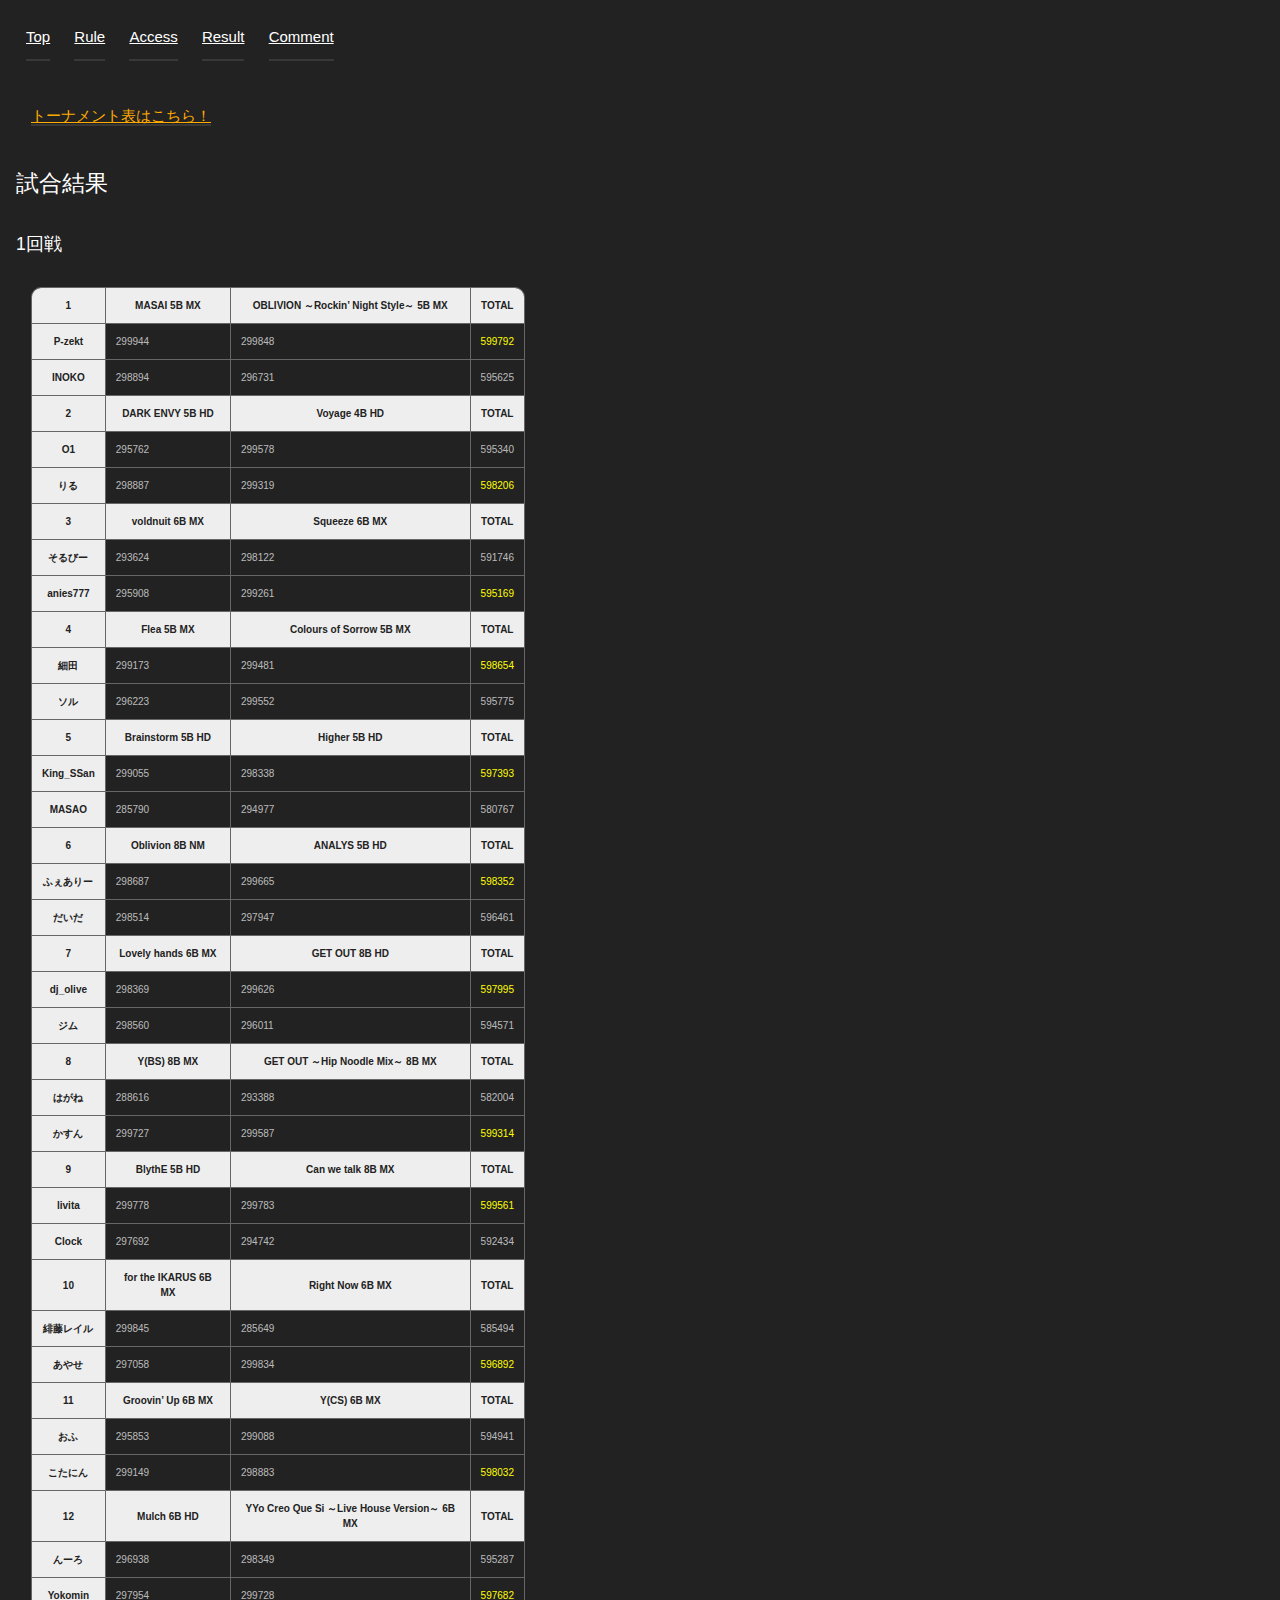
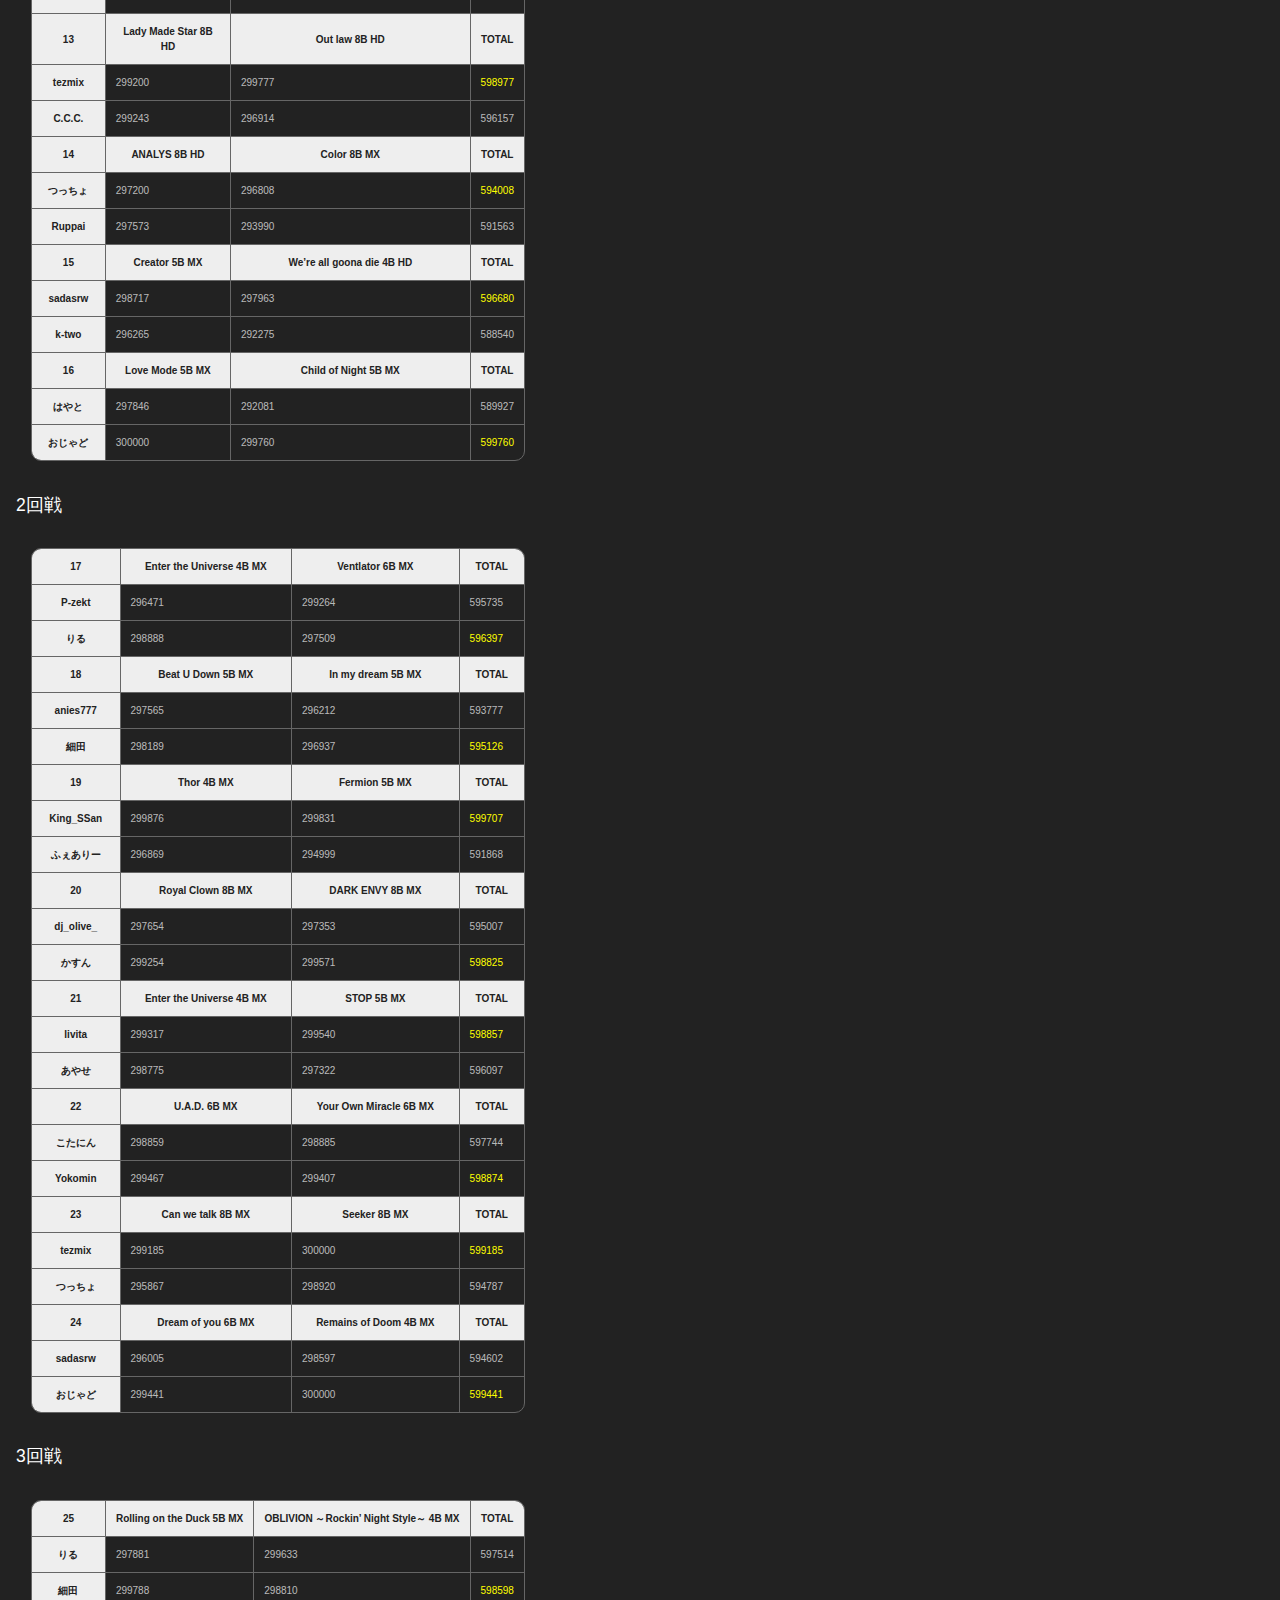
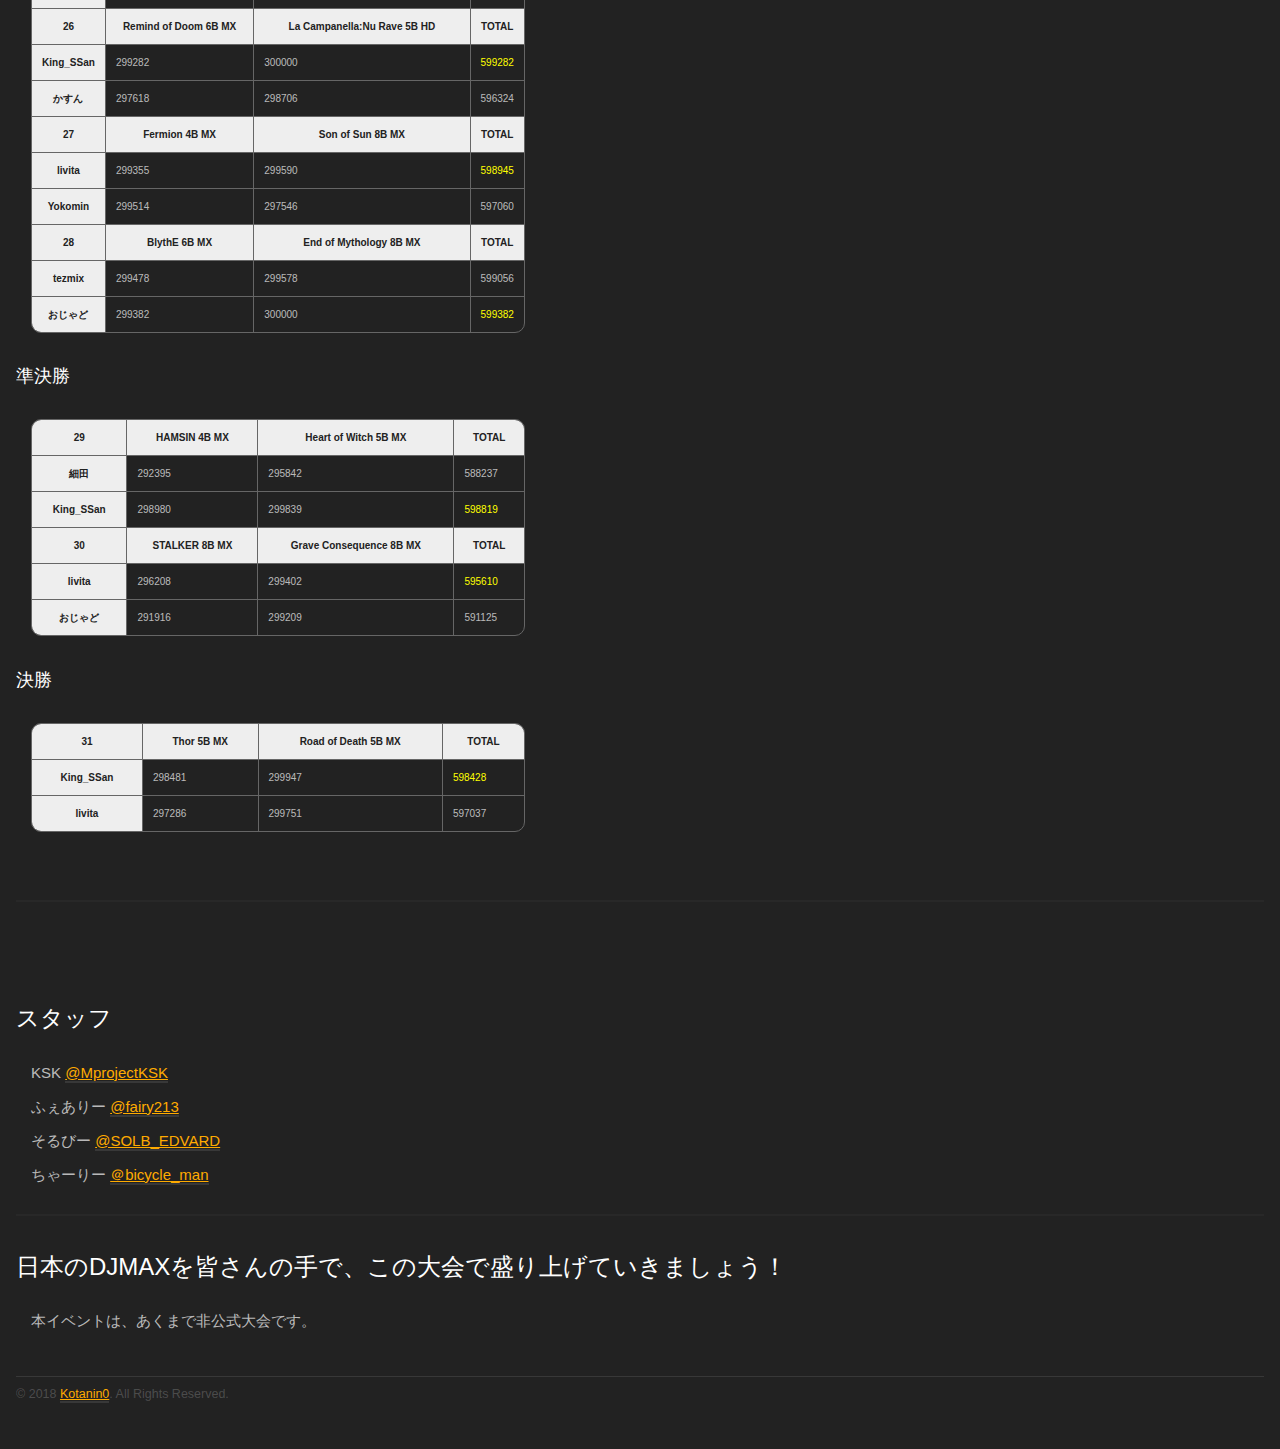
<file: result.html>
<!DOCTYPE html>
	<head>
	<meta charset="utf-8" />
	<meta http-equiv="X-UA-Compatible" content="IE=edge" />
	<meta name="viewport" content="width=device-width, initial-scale=1" />
	<title>DJMAX RESPECT 非公式大会～RESPECT YOUR MEMORIES～@青山ever - 試合結果</title>
	<meta name="description" content="DJMAX RESPECT 非公式大会～RESPECT YOUR MEMORIES～ 2019/02/10 @青山ever" />
	<meta name="author" content="Kotanin0" />

	<meta property="og:title" content="DJMAX RESPECT 非公式大会～RESPECT YOUR MEMORIES～@青山ever"/>
	<meta property="og:image" content="https://kaze-ni-onegai.com/resources/image/werespectyou.jpg"/>
	<meta property="og:url" content="https://kaze-ni-onegai.com/"/>
	<meta property="og:type" content="website" />
	<meta property="og:site_name" content="【2/10(Sun)】DJMAX RESPECT 非公式大会～RESPECT YOUR MEMORIES～@青山ever"/>
	<meta property="og:description" content="2/10(日)開催！DJMAX RESPECT オフライン大会で盛り上がろう！大会内容、参加登録者、スケジュールはこちらのサイトをチェック！"/>
	<meta name="twitter:card" content="summary_large_image" />
	<meta name="twitter:site" content="@djmax_bout" />
	<link rel="shortcut icon" href="resources/image/favicon.ico">

	<link rel="stylesheet" href="resources/css/style.css">
  <link href="https://fonts.googleapis.com/css?family=Kosugi+Maru|M+PLUS+1p" rel="stylesheet">
	<script async src="https://www.googletagmanager.com/gtag/js?id=UA-127794657-1"></script>
	<script>
	  window.dataLayer = window.dataLayer || [];
	  function gtag(){dataLayer.push(arguments);}
	  gtag('js', new Date());
	  gtag('config', 'UA-127794657-1');
	</script>

	</head>

	<body>
  <style>
	  .winner { color: yellow; }
  </style>

	<div id="fh5co-page">
		<nav id="fh5co-nav" role="navigation">
			<ul>
				<li class="fh5co-active"><a href="/" class="">Top</a></li>
				<li class="fh5co-active"><a href="/#rules" class="">Rule</a></li>
				<li class="fh5co-active"><a href="/#access" class="">Access</a></li>
				<li class="fh5co-active"><a href="/result" class="">Result</a></li>
				<li class="fh5co-active"><a href="/comment" class="">Comment</a></li>
			</ul>
		</nav>


		<div class="fh5co-project">
			<div class="container">
				<div class="fh5co-project-inner row">
					<div class="fh5co-text col-md-4" id="info">
						<br><br>
						<p><a href="https://kaze-ni-onegai.com/resources/image/tornament.png" target="_blank">トーナメント表はこちら！</a></p>
						<h2>試合結果</h2>
						<h3>1回戦</h3>
						<table style="width:95%">
							<tr><th>	1	</th><th>	MASAI 5B MX	</th><th>	OBLIVION ～Rockin’ Night Style～ 5B MX	</th><th>	TOTAL	</th></tr>
							<tr><th>	P-zekt	</th><td>	299944	</td><td>	299848	</td><td class="winner">	599792	</td></tr>
							<tr><th>	INOKO	</th><td>	298894	</td><td>	296731	</td><td>	595625	</td></tr>
							<tr><th>	2	</th><th>	DARK ENVY 5B HD	</th><th>	Voyage 4B HD	</th><th>	TOTAL	</th></tr>
							<tr><th>	O1	</th><td>	295762	</td><td>	299578	</td><td>	595340	</td></tr>
							<tr><th>	りる	</th><td>	298887	</td><td>	299319	</td><td class="winner">	598206	</td></tr>
							<tr><th>	3	</th><th>	voldnuit 6B MX	</th><th>	Squeeze 6B MX	</th><th>	TOTAL	</th></tr>
							<tr><th>	そるびー	</th><td>	293624	</td><td>	298122	</td><td>	591746	</td></tr>
							<tr><th>	anies777	</th><td>	295908	</td><td>	299261	</td><td class="winner">	595169	</td></tr>
							<tr><th>	4	</th><th>	Flea 5B MX	</th><th>	Colours of Sorrow 5B MX	</th><th>	TOTAL	</th></tr>
							<tr><th>	細田	</th><td>	299173	</td><td>	299481	</td><td class="winner">	598654	</td></tr>
							<tr><th>	ソル	</th><td>	296223	</td><td>	299552	</td><td>	595775	</td></tr>
							<tr><th>	5	</th><th>	Brainstorm 5B HD	</th><th>	Higher 5B HD	</th><th>	TOTAL	</th></tr>
							<tr><th>	King_SSan	</th><td>	299055	</td><td>	298338	</td><td class="winner">	597393	</td></tr>
							<tr><th>	MASAO	</th><td>	285790	</td><td>	294977	</td><td>	580767	</td></tr>
							<tr><th>	6	</th><th>	Oblivion 8B NM	</th><th>	ANALYS 5B HD	</th><th>	TOTAL	</th></tr>
							<tr><th>	ふぇありー	</th><td>	298687	</td><td>	299665	</td><td class="winner">	598352	</td></tr>
							<tr><th>	だいだ	</th><td>	298514	</td><td>	297947	</td><td>	596461	</td></tr>
							<tr><th>	7	</th><th>	Lovely hands 6B MX	</th><th>	GET OUT 8B HD	</th><th>	TOTAL	</th></tr>
							<tr><th>	dj_olive	</th><td>	298369	</td><td>	299626	</td><td class="winner">	597995	</td></tr>
							<tr><th>	ジム	</th><td>	298560	</td><td>	296011	</td><td>	594571	</td></tr>
							<tr><th>	8	</th><th>	Y(BS) 8B MX	</th><th>	GET OUT ～Hip Noodle Mix～ 8B MX	</th><th>	TOTAL	</th></tr>
							<tr><th>	はがね	</th><td>	288616	</td><td>	293388	</td><td>	582004	</td></tr>
							<tr><th>	かすん	</th><td>	299727	</td><td>	299587	</td><td class="winner">	599314	</td></tr>
							<tr><th>	9	</th><th>	BlythE 5B HD	</th><th>	Can we talk 8B MX	</th><th>	TOTAL	</th></tr>
							<tr><th>	livita	</th><td>	299778	</td><td>	299783	</td><td class="winner">	599561	</td></tr>
							<tr><th>	Clock	</th><td>	297692	</td><td>	294742	</td><td>	592434	</td></tr>
							<tr><th>	10	</th><th>	for the IKARUS 6B MX	</th><th>	Right Now 6B MX	</th><th>	TOTAL	</th></tr>
							<tr><th>	緋藤レイル	</th><td>	299845	</td><td>	285649	</td><td>	585494	</td></tr>
							<tr><th>	あやせ	</th><td>	297058	</td><td>	299834	</td><td class="winner">	596892	</td></tr>
							<tr><th>	11	</th><th>	Groovin’ Up 6B MX	</th><th>	Y(CS) 6B MX	</th><th>	TOTAL	</th></tr>
							<tr><th>	おふ	</th><td>	295853	</td><td>	299088	</td><td>	594941	</td></tr>
							<tr><th>	こたにん	</th><td>	299149	</td><td>	298883	</td><td class="winner">	598032	</td></tr>
							<tr><th>	12	</th><th>	Mulch 6B HD	</th><th>	YYo Creo Que Si ～Live House Version～ 6B MX	</th><th>	TOTAL	</th></tr>
							<tr><th>	んーろ	</th><td>	296938	</td><td>	298349	</td><td>	595287	</td></tr>
							<tr><th>	Yokomin	</th><td>	297954	</td><td>	299728	</td><td class="winner">	597682	</td></tr>
							<tr><th>	13	</th><th>	Lady Made Star 8B HD	</th><th>	Out law 8B HD	</th><th>	TOTAL	</th></tr>
							<tr><th>	tezmix	</th><td>	299200	</td><td>	299777	</td><td class="winner">	598977	</td></tr>
							<tr><th>	C.C.C.	</th><td>	299243	</td><td>	296914	</td><td>	596157	</td></tr>
							<tr><th>	14	</th><th>	ANALYS 8B HD	</th><th>	Color 8B MX	</th><th>	TOTAL	</th></tr>
							<tr><th>	つっちょ	</th><td>	297200	</td><td>	296808	</td><td class="winner">	594008	</td></tr>
							<tr><th>	Ruppai	</th><td>	297573	</td><td>	293990	</td><td>	591563	</td></tr>
							<tr><th>	15	</th><th>	Creator 5B MX	</th><th>	We’re all goona die 4B HD	</th><th>	TOTAL	</th></tr>
							<tr><th>	sadasrw	</th><td>	298717	</td><td>	297963	</td><td class="winner">	596680	</td></tr>
							<tr><th>	k-two	</th><td>	296265	</td><td>	292275	</td><td>	588540	</td></tr>
							<tr><th>	16	</th><th>	Love Mode 5B MX	</th><th>	Child of Night 5B MX	</th><th>	TOTAL	</th></tr>
							<tr><th>	はやと	</th><td>	297846	</td><td>	292081	</td><td>	589927	</td></tr>
							<tr><th>	おじゃど	</th><td>	300000	</td><td>	299760	</td><td class="winner">	599760	</td></tr>
					  </table>
						<h3>2回戦</h3>
						<table style="width:95%">
							<tr><th>	17	</th><th>	Enter the Universe 4B MX	</th><th>	Ventlator 6B MX	</th><th>	TOTAL	</th></tr>
							<tr><th>	P-zekt	</th><td>	296471	</td><td>	299264	</td><td>	595735	</td></tr>
							<tr><th>	りる	</th><td>	298888	</td><td>	297509	</td><td class="winner">	596397	</td></tr>
							<tr><th>	18	</th><th>	Beat U Down 5B MX	</th><th>	In my dream 5B MX	</th><th>	TOTAL	</th></tr>
							<tr><th>	anies777	</th><td>	297565	</td><td>	296212	</td><td>	593777	</td></tr>
							<tr><th>	細田	</th><td>	298189	</td><td>	296937	</td><td class="winner">	595126	</td></tr>
							<tr><th>	19	</th><th>	Thor 4B MX	</th><th>	Fermion 5B MX	</th><th>	TOTAL	</th></tr>
							<tr><th>	King_SSan	</th><td>	299876	</td><td>	299831	</td><td class="winner">	599707	</td></tr>
							<tr><th>	ふぇありー	</th><td>	296869	</td><td>	294999	</td><td>	591868	</td></tr>
							<tr><th>	20	</th><th>	Royal Clown 8B MX	</th><th>	DARK ENVY 8B MX	</th><th>	TOTAL	</th></tr>
							<tr><th>	dj_olive_	</th><td>	297654	</td><td>	297353	</td><td>	595007	</td></tr>
							<tr><th>	かすん	</th><td>	299254	</td><td>	299571	</td><td class="winner">	598825	</td></tr>
							<tr><th>	21	</th><th>	Enter the Universe 4B MX	</th><th>	STOP 5B MX	</th><th>	TOTAL	</th></tr>
							<tr><th>	livita	</th><td>	299317	</td><td>	299540	</td><td class="winner">	598857	</td></tr>
							<tr><th>	あやせ	</th><td>	298775	</td><td>	297322	</td><td>	596097	</td></tr>
							<tr><th>	22	</th><th>	U.A.D. 6B MX	</th><th>	Your Own Miracle 6B MX	</th><th>	TOTAL	</th></tr>
							<tr><th>	こたにん	</th><td>	298859	</td><td>	298885	</td><td>	597744	</td></tr>
							<tr><th>	Yokomin	</th><td>	299467	</td><td>	299407	</td><td class="winner">	598874	</td></tr>
							<tr><th>	23	</th><th>	Can we talk 8B MX	</th><th>	Seeker 8B MX	</th><th>	TOTAL	</th></tr>
							<tr><th>	tezmix	</th><td>	299185	</td><td>	300000	</td><td class="winner">	599185	</td></tr>
							<tr><th>	つっちょ	</th><td>	295867	</td><td>	298920	</td><td>	594787	</td></tr>
							<tr><th>	24	</th><th>	Dream of you 6B MX	</th><th>	Remains of Doom 4B MX	</th><th>	TOTAL	</th></tr>
							<tr><th>	sadasrw	</th><td>	296005	</td><td>	298597	</td><td>	594602	</td></tr>
							<tr><th>	おじゃど	</th><td>	299441	</td><td>	300000	</td><td class="winner">	599441	</td></tr>
					  </table>
						<h3>3回戦</h3>
						<table style="width:95%">
							<tr><th>	25	</th><th>	Rolling on the Duck 5B MX	</th><th>	OBLIVION ～Rockin’ Night Style～ 4B MX	</th><th>	TOTAL	</th></tr>
							<tr><th>	りる	</th><td>	297881	</td><td>	299633	</td><td>	597514	</td></tr>
							<tr><th>	細田	</th><td>	299788	</td><td>	298810	</td><td class="winner">	598598	</td></tr>
							<tr><th>	26	</th><th>	Remind of Doom 6B MX	</th><th>	La Campanella:Nu Rave 5B HD	</th><th>	TOTAL	</th></tr>
							<tr><th>	King_SSan	</th><td>	299282	</td><td>	300000	</td><td class="winner">	599282	</td></tr>
							<tr><th>	かすん	</th><td>	297618	</td><td>	298706	</td><td>	596324	</td></tr>
							<tr><th>	27	</th><th>	Fermion 4B MX	</th><th>	Son of Sun 8B MX	</th><th>	TOTAL	</th></tr>
							<tr><th>	livita	</th><td>	299355	</td><td>	299590	</td><td class="winner">	598945	</td></tr>
							<tr><th>	Yokomin	</th><td>	299514	</td><td>	297546	</td><td>	597060	</td></tr>
							<tr><th>	28	</th><th>	BlythE 6B MX	</th><th>	End of Mythology 8B MX	</th><th>	TOTAL	</th></tr>
							<tr><th>	tezmix	</th><td>	299478	</td><td>	299578	</td><td>	599056	</td></tr>
							<tr><th>	おじゃど	</th><td>	299382	</td><td>	300000	</td><td class="winner">	599382	</td></tr>
					  </table>
						<h3>準決勝</h3>
						<table style="width:95%">
							<tr><th>	29	</th><th>	HAMSIN 4B MX	</th><th>	Heart of Witch 5B MX	</th><th>	TOTAL	</th></tr>
							<tr><th>	細田	</th><td>	292395	</td><td>	295842	</td><td>	588237	</td></tr>
							<tr><th>	King_SSan	</th><td>	298980	</td><td>	299839	</td><td class="winner">	598819	</td></tr>
							<tr><th>	30	</th><th>	STALKER 8B MX	</th><th>	Grave Consequence 8B MX	</th><th>	TOTAL	</th></tr>
							<tr><th>	livita	</th><td>	296208	</td><td>	299402	</td><td class="winner">	595610	</td></tr>
							<tr><th>	おじゃど	</th><td>	291916	</td><td>	299209	</td><td>	591125	</td></tr>
					  </table>
						<h3>決勝</h3>
						<table style="width:95%">
							<tr><th>	31	</th><th>	Thor 5B MX	</th><th>	Road of Death 5B MX	</th><th>	TOTAL	</th></tr>
							<tr><th>	King_SSan	</th><td>	298481	</td><td>	299947	</td><td class="winner">	598428	</td></tr>
							<tr><th>	livita	</th><td>	297286	</td><td>	299751	</td><td>	597037	</td></tr>
            </table>
						<br><br>
					</div>
				</div>
			</div>
		</div>

		<div class="fh5co-project">
			<div class="container">
				<div class="fh5co-project-inner row">
					<div class="fh5co-text col-md-4">
						<br><br>
						<h2>スタッフ</h2>
						<p>
							KSK <a href="https://twitter.com/MprojectKSK" target="_blank">@MprojectKSK</a>
						  <br>ふぇありー <a href="https://twitter.com/fairy213" target="_blank">@fairy213</a>
						  <br>そるびー <a href="https://twitter.com/SOLB_EDVARD" target="_blank">@SOLB_EDVARD</a>
						  <br>ちゃーりー <a href="https://twitter.com/bicycle_man" target="_blank">＠bicycle_man</a>
						</p>
					</div>
				</div>
			</div>
		</div>

		<div class="fh5co-project fh5co-reverse">
			<div class="container">
				<div class="fh5co-project-inner row">
					<div class="fh5co-text col-md-4 col-md-pull-8">
						<h2 class="red">日本のDJMAXを皆さんの手で、この大会で盛り上げていきましょう！</h2>
						<p>
	            本イベントは、あくまで非公式大会です。
						</p>
					</div>
				</div>
			</div>
		</div>

		<footer id="fh5co-footer">
			<div class="container">
				<div class="row">
					<div class="col-md-12 text-center">
						<p><small>&copy; 2018 <a href="https://twitter.com/Kotanin0" target="_blank">Kotanin0</a>. All Rights Reserved. </small> </p>
					</div>
				</div>
			</div>
		</footer>

	</div>

	<script src="resources/js/jquery.min.js"></script>
	<script src="resources/js/main.js" async></script>

	</body>
</html>
</file>
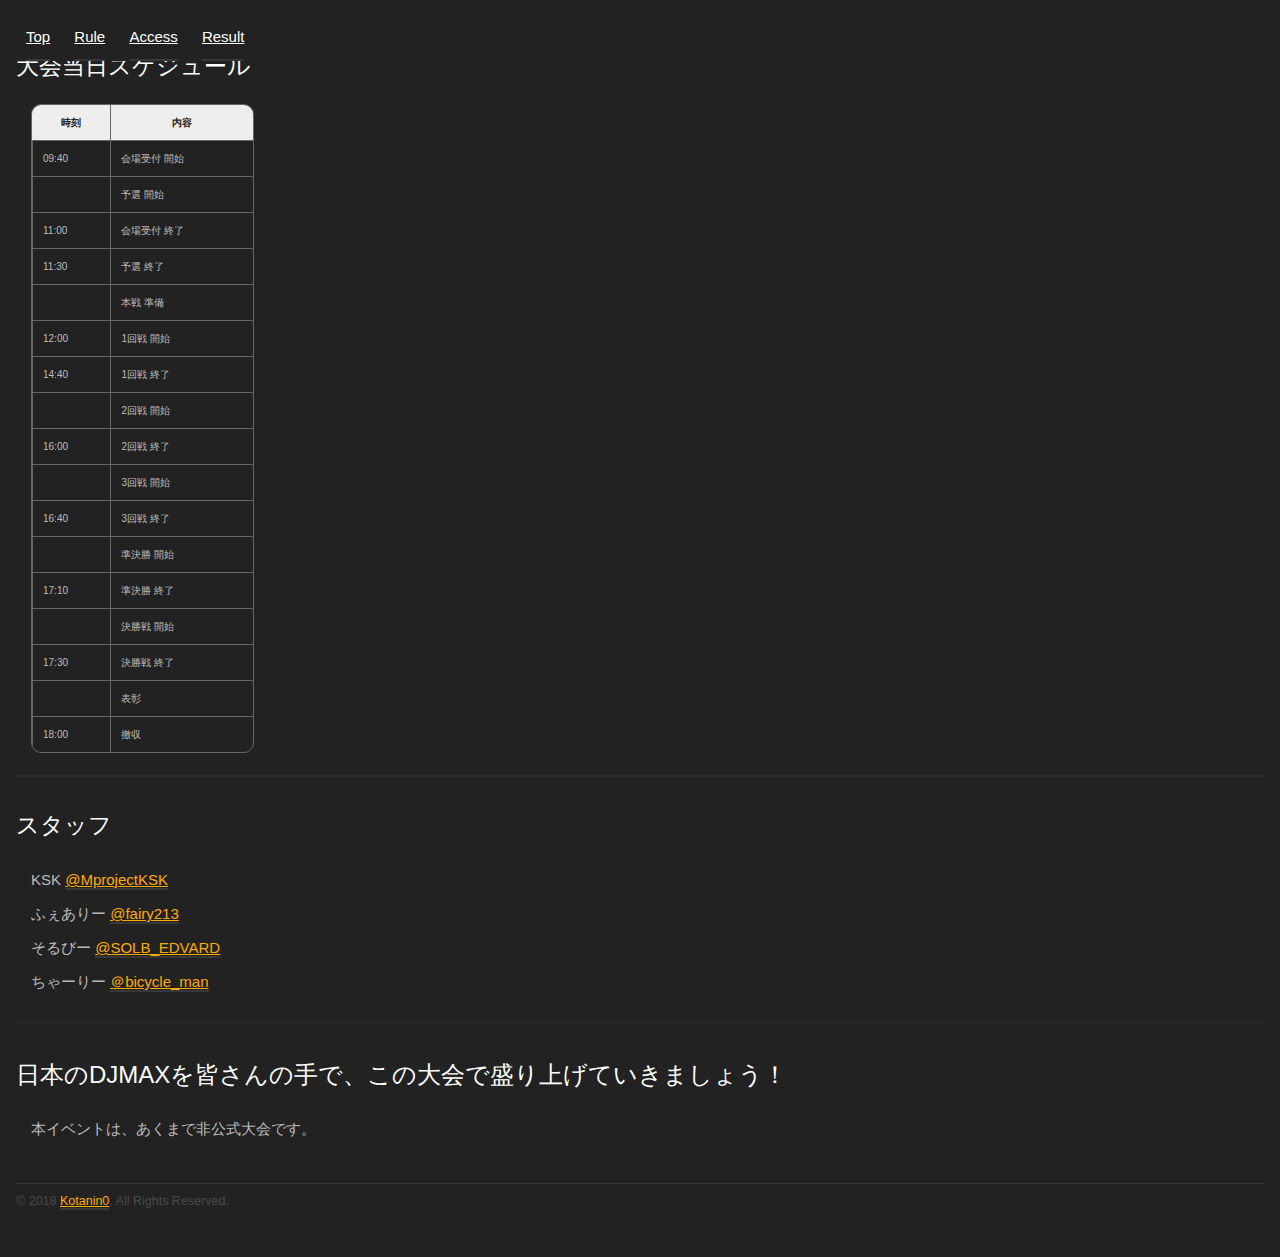
<file: schedule.html>
<!DOCTYPE html>
	<head>
	<meta charset="utf-8" />
	<meta http-equiv="X-UA-Compatible" content="IE=edge" />
	<meta name="viewport" content="width=device-width, initial-scale=1" />
	<title>DJMAX RESPECT 非公式大会～RESPECT YOUR MEMORIES～@青山ever - 大会スケジュール</title>
	<meta name="description" content="DJMAX RESPECT 非公式大会～RESPECT YOUR MEMORIES～ 2019/02/10 @青山ever" />
	<meta name="author" content="Kotanin0" />

	<meta property="og:title" content="DJMAX RESPECT 非公式大会～RESPECT YOUR MEMORIES～@青山ever"/>
	<meta property="og:image" content="https://kaze-ni-onegai.com/resources/image/werespectyou.jpg"/>
	<meta property="og:url" content="https://kaze-ni-onegai.com/"/>
	<meta property="og:type" content="website" />
	<meta property="og:site_name" content="【2/10(Sun)】DJMAX RESPECT 非公式大会～RESPECT YOUR MEMORIES～@青山ever"/>
	<meta property="og:description" content="【エントリーはこちらから】2/10(日)開催！DJMAX RESPECT オフライン大会で盛り上がろう！大会内容、参加登録者、スケジュールはこちらのサイトをチェック！"/>
	<meta name="twitter:card" content="summary_large_image" />
	<meta name="twitter:site" content="@djmax_bout" />
	<link rel="shortcut icon" href="resources/image/favicon.ico">

	<link rel="stylesheet" href="resources/css/style.css">
  <link href="https://fonts.googleapis.com/css?family=Kosugi+Maru|M+PLUS+1p" rel="stylesheet">
	<script async src="https://www.googletagmanager.com/gtag/js?id=UA-127794657-1"></script>
	<script>
	  window.dataLayer = window.dataLayer || [];
	  function gtag(){dataLayer.push(arguments);}
	  gtag('js', new Date());
	  gtag('config', 'UA-127794657-1');
	</script>

	</head>

	<body>

	<div id="fh5co-page">
		<nav id="fh5co-nav" role="navigation">
			<ul>
				<li class="fh5co-active"><a href="/" class="">Top</a></li>
				<li class="fh5co-active"><a href="/#rules" class="">Rule</a></li>
				<li class="fh5co-active"><a href="/#access" class="">Access</a></li>
				<li class="fh5co-active"><a href="/result" class="">Result</a></li>
			</ul>
		</nav>


		<div class="fh5co-project">
			<div class="container">
				<div class="fh5co-project-inner row">
					<div class="fh5co-text col-md-4" id="info">
						<h2>大会当日スケジュール</h2>
						<table style="width:95%">
              <tr><th>時刻</th><th>内容</th></tr>
							<tr><td>09:40</td><td>会場受付 開始</td></tr>
							<tr><td></td><td>予選 開始</td></tr>
							<tr><td>11:00</td><td>会場受付 終了</td></tr>
							<tr><td>11:30</td><td>予選 終了</td></tr>
							<tr><td></td><td>本戦 準備</td></tr>
							<tr><td>12:00</td><td>1回戦 開始</td></tr>
							<tr><td>14:40</td><td>1回戦 終了</td></tr>
							<tr><td></td><td>2回戦 開始</td></tr>
							<tr><td>16:00</td><td>2回戦 終了</td></tr>
							<tr><td></td><td>3回戦 開始</td></tr>
							<tr><td>16:40</td><td>3回戦 終了</td></tr>
							<tr><td></td><td>準決勝 開始</td></tr>
							<tr><td>17:10</td><td>準決勝 終了</td></tr>
							<tr><td></td><td>決勝戦 開始</td></tr>
							<tr><td>17:30</td><td>決勝戦 終了</td></tr>
							<tr><td></td><td>表彰</td></tr>
							<tr><td>18:00</td><td>撤収</td></tr>
            </table>
						<p>
						</p>
					</div>
				</div>
			</div>
		</div>

		<div class="fh5co-project">
			<div class="container">
				<div class="fh5co-project-inner row">
					<div class="fh5co-text col-md-4">
						<h2>スタッフ</h2>
						<p>
							KSK <a href="https://twitter.com/MprojectKSK" target="_blank">@MprojectKSK</a>
						  <br>ふぇありー <a href="https://twitter.com/fairy213" target="_blank">@fairy213</a>
						  <br>そるびー <a href="https://twitter.com/SOLB_EDVARD" target="_blank">@SOLB_EDVARD</a>
						  <br>ちゃーりー <a href="https://twitter.com/bicycle_man" target="_blank">＠bicycle_man</a>
						</p>
					</div>
				</div>
			</div>
		</div>

		<div class="fh5co-project fh5co-reverse">
			<div class="container">
				<div class="fh5co-project-inner row">
					<div class="fh5co-text col-md-4 col-md-pull-8">
						<h2 class="red">日本のDJMAXを皆さんの手で、この大会で盛り上げていきましょう！</h2>
						<p>
	            本イベントは、あくまで非公式大会です。
						</p>
					</div>
				</div>
			</div>
		</div>

		<footer id="fh5co-footer">
			<div class="container">
				<div class="row">
					<div class="col-md-12 text-center">
						<p><small>&copy; 2018 <a href="https://twitter.com/Kotanin0" target="_blank">Kotanin0</a>. All Rights Reserved. </small> </p>
					</div>
				</div>
			</div>
		</footer>

	</div>

	<script src="resources/js/jquery.min.js"></script>
	<script src="resources/js/main.js" async></script>

	</body>
</html>
</file>
<file: resources/css/style.css>
@font-face {
  font-family: 'Kosugi Maru', sans-serif;
  font-weight: normal;
  font-style: normal;
}

html {
  background: #222222;
}

body {
  font-family: 'Kosugi Maru', sans-serif;
  font-size: 15px;
  line-height: 34px;
  background: #222222;
  font-weight: 300;
  opacity: 0;
  color: #222;
  padding: 8px;
}

a {
  color: #ffab00;
  -webkit-transition: 0.5s;
  -o-transition: 0.5s;
  transition: 0.5s;
  border-bottom: 2px solid rgba(255, 255, 255, 0.1);
}
a:hover, a:active, a:focus {
  color: #fff;
  outline: none;
  text-decoration: none;
  border-bottom: 2px solid white;
}

p, figure {
  margin-bottom: 1.5em;
}
/*M PLUS 1p もあります*/
h1, h2, h3, h4, h5, h6 {
  color: #fff;
  font-family: 'Kosugi Maru', sans-serif;
  font-weight: 400;
  margin: 1.5em 0 1.5em 0;
}

::-webkit-selection {
  color: #fff;
  background: #000;
}

::-moz-selection {
  color: #fff;
  background: #000;
}

::selection {
  color: #fff;
  background: #000;
}

#fh5co-page {
  overflow: hidden;
}

.btn {
  margin-right: 4px;
  margin-bottom: 4px;
  font-family: 'Kosugi Maru', sans-serif;
  font-size: 13px;
  font-weight: 400;
  text-transform: uppercase;
  letter-spacing: 2px;
  -webkit-border-radius: 0px;
  -moz-border-radius: 0px;
  -ms-border-radius: 0px;
  border-radius: 0px;
  -webkit-transition: 0.5s;
  -o-transition: 0.5s;
  transition: 0.5s;
}
.btn.btn-md {
  padding: 10px 20px !important;
}
.btn.btn-lg {
  padding: 18px 36px !important;
}
.btn:hover, .btn:active, .btn:focus {
  box-shadow: none !important;
  outline: none !important;
}

.btn-primary {
  background: #ffab00;
  color: #fff;
  border: 2px solid #ffab00;
}
.btn-primary:hover, .btn-primary:focus, .btn-primary:active {
  background: #ffb31a !important;
  border-color: #ffb31a !important;
}
.btn-primary.btn-outline {
  background: transparent;
  color: #ffab00;
  border: 2px solid #ffab00;
}
.btn-primary.btn-outline:hover, .btn-primary.btn-outline:focus, .btn-primary.btn-outline:active {
  background: #ffab00;
  color: #fff;
}

.btn-success {
  background: #5cb85c;
  color: #fff;
  border: 2px solid #5cb85c;
}
.btn-success:hover, .btn-success:focus, .btn-success:active {
  background: #4cae4c !important;
  border-color: #4cae4c !important;
}
.btn-success.btn-outline {
  background: transparent;
  color: #5cb85c;
  border: 2px solid #5cb85c;
}
.btn-success.btn-outline:hover, .btn-success.btn-outline:focus, .btn-success.btn-outline:active {
  background: #5cb85c;
  color: #fff;
}

.btn-info {
  background: #5bc0de;
  color: #fff;
  border: 2px solid #5bc0de;
}
.btn-info:hover, .btn-info:focus, .btn-info:active {
  background: #46b8da !important;
  border-color: #46b8da !important;
}
.btn-info.btn-outline {
  background: transparent;
  color: #5bc0de;
  border: 2px solid #5bc0de;
}
.btn-info.btn-outline:hover, .btn-info.btn-outline:focus, .btn-info.btn-outline:active {
  background: #5bc0de;
  color: #fff;
}

.btn-warning {
  background: #f0ad4e;
  color: #fff;
  border: 2px solid #f0ad4e;
}
.btn-warning:hover, .btn-warning:focus, .btn-warning:active {
  background: #eea236 !important;
  border-color: #eea236 !important;
}
.btn-warning.btn-outline {
  background: transparent;
  color: #f0ad4e;
  border: 2px solid #f0ad4e;
}
.btn-warning.btn-outline:hover, .btn-warning.btn-outline:focus, .btn-warning.btn-outline:active {
  background: #f0ad4e;
  color: #fff;
}

.btn-danger {
  background: #d9534f;
  color: #fff;
  border: 2px solid #d9534f;
}
.btn-danger:hover, .btn-danger:focus, .btn-danger:active {
  background: #d43f3a !important;
  border-color: #d43f3a !important;
}
.btn-danger.btn-outline {
  background: transparent;
  color: #d9534f;
  border: 2px solid #d9534f;
}
.btn-danger.btn-outline:hover, .btn-danger.btn-outline:focus, .btn-danger.btn-outline:active {
  background: #d9534f;
  color: #fff;
}

.btn-light {
  background: #fff;
  color: #fff;
  border: 2px solid #fff;
}
.btn-light:hover, .btn-light:focus, .btn-light:active {
  background: #fff;
  border-color: #fff;
}
.btn-light.btn-outline {
  background: transparent;
  color: #fff;
  border: 2px solid #fff;
}
.btn-light.btn-outline:hover, .btn-light.btn-outline:focus, .btn-light.btn-outline:active {
  background: #fff;
  color: #000;
}

.btn-outline {
  background: none;
  border: 2px solid gray;
  font-size: 16px;
  -webkit-transition: 0.3s;
  -o-transition: 0.3s;
  transition: 0.3s;
}
.btn-outline:hover, .btn-outline:focus, .btn-outline:active {
  box-shadow: none;
}

#fh5co-nav {
  width: 100%;
  box-sizing: border-box;
  z-index: 99;
  position: fixed;
  background-color: #222222;
  top: 0;
}
#fh5co-nav ul {
  padding: 0;
  margin: 0;
}
#fh5co-nav ul li {
  padding: 0;
  margin: 0;
  list-style: none;
  display: -moz-inline-stack;
  display: inline-block;
  zoom: 1;
  *display: inline;
}
#fh5co-nav ul li a {
  color: rgba(255, 255, 255, 0.7);
  padding: 20px 0 5px 0px;
  margin-left: 10px;
  margin-right: 10px;
  border-bottom: transparent 2px solid;
  display: -moz-inline-stack;
  display: inline-block;
  zoom: 1;
  *display: inline;
  -webkit-transition: 0.5s;
  -o-transition: 0.5s;
  transition: 0.5s;
}
#fh5co-nav ul li a:hover, #fh5co-nav ul li a:focus, #fh5co-nav ul li a:active {
  color: white;
  border-bottom: white 2px solid;
}
#fh5co-nav ul li.fh5co-active a {
  color: white;
  border-bottom: rgba(255, 255, 255, 0.1) 2px solid;
}

#fh5co-header {
  box-sizing: border-box;
  width: 100%;
  position: relative;
  content: 'viewport-units-buggyfill; height:100vh; width: 100vw';
  display: table;
}
@media screen and (max-width: 768px) {
  #fh5co-header {
    height: auto !important;
    padding: 3em 0;
    box-sizing: border-box;
    width: 100%;
    content: 'viewport-units-buggyfill; width: 100vw';
  }
}
#fh5co-header .fh5co-text-wrap {
  height: 100vh;
  width: 100vw;
  content: 'viewport-units-buggyfill; height:100vh; width: 100vw';
  display: table-cell;
  vertical-align: middle;
}
@media screen and (max-width: 768px) {
  #fh5co-header .fh5co-text-wrap {
    height: auto !important;
    padding: 3em 0;
    height: 100vh;
    width: 100vw;
    content: 'viewport-units-buggyfill; height:100vh; width: 100vw';
  }
}
#fh5co-header .fh5co-intro-text {
  -webkit-transform: skewY(-7deg);
  -moz-transform: skewY(-7deg);
  -ms-transform: skewY(-7deg);
  -o-transform: skewY(-7deg);
  transform: skewY(-7deg);
  text-align: center;
}
#fh5co-header h1 {
  font-size: 3.5em;
  line-height: 100px;
  font-weight: 600;
  letter-spacing: 15px;
  margin: 0;
  padding: 0;
  text-transform: uppercase;
  color: #fff;
  -webkit-transition: 0.5s;
  -o-transition: 0.5s;
  transition: 0.5s;
}
#fh5co-header h1 span {
  font-family: 'Kosugi Maru', sans-serif;
  font-style: italic;
  text-transform: none !important;
}
@media screen and (max-width: 1200px) {
  #fh5co-header h1 {
    font-size: 2.9em;
    line-height: 80px;
    font-weight: 700;
    letter-spacing: 9px;
  }
}
@media screen and (max-width: 768px) {
  #fh5co-header h1 {
    font-size: 2.2em;
    line-height: 60px;
    font-weight: 700;
    letter-spacing: 9px;
  }
}
@media screen and (max-width: 480px) {
  #fh5co-header h1 {
    font-size: 1.5em;
    line-height: 50px;
    font-weight: 400;
    letter-spacing: 2px;
  }
}
#fh5co-header span {
  margin: 0;
  padding: 0;
}
#fh5co-header h2 {
  font-family: 'Kosugi Maru', sans-serif;
  font-weight: 400;
  font-size: 24px;
  line-height: 34px;
  font-style: italic;
  letter-spacing: .09em;
}
@media screen and (max-width: 480px) {
  #fh5co-header h2 {
    font-weight: 400;
    font-size: 18px;
    line-height: 30px;
  }
}

.btn-next {
  position: absolute;
  bottom: 2em;
  left: 50%;
}
@media screen and (max-width: 480px) {
  .btn-next {
    bottom: 4px;
  }
}
.btn-next a {
  display: block;
  text-align: center;
  -webkit-transition: 0.5s;
  -o-transition: 0.5s;
  transition: 0.5s;
  border-bottom: none;
}
.btn-next a span {
  display: block;
  color: rgba(255, 255, 255, 0.3);
  font-size: 18px;
  letter-spacing: 1px;
  font-weight: 300;
  -webkit-transition: 0.5s;
  -o-transition: 0.5s;
  transition: 0.5s;
}
.btn-next a i {
  -webkit-transition: 0.5s;
  -o-transition: 0.5s;
  transition: 0.5s;
  font-size: 20px;
  color: rgba(255, 255, 255, 0.3);
  color: #ffab00;
}
@media screen and (max-width: 480px) {
  .btn-next a i {
    font-size: 20px;
  }
}
.btn-next a:hover {
  color: rgba(255, 255, 255, 0.7);
}
.btn-next a:hover span {
  color: rgba(255, 255, 255, 0.7);
}
.btn-next a:hover i {
  color: #ffab00;
}

.fh5co-bio-photo img {
  max-width: 100%;
  -webkit-box-shadow: 6px 24px 61px -12px rgba(0, 0, 0, 0.49);
  -moz-box-shadow: 6px 24px 61px -12px rgba(0, 0, 0, 0.49);
  -ms-box-shadow: 6px 24px 61px -12px rgba(0, 0, 0, 0.49);
  -o-box-shadow: 6px 24px 61px -12px rgba(0, 0, 0, 0.49);
  box-shadow: 6px 24px 61px -12px rgba(0, 0, 0, 0.49);
  -webkit-transition: 0.5s;
  -o-transition: 0.5s;
  transition: 0.5s;
  -webkit-border-radius: 7px;
  -moz-border-radius: 7px;
  -ms-border-radius: 7px;
  border-radius: 7px;
}

.fh5co-project {
  box-sizing: border-box;
  width: 100%;
  display: table;
  position: relative;
}
.fh5co-project:before {
  content: "";
  position: absolute;
  top: 0;
  right: 0;
  left: 0;
  height: 2px;
  background: rgba(255, 255, 255, 0.03);
  width: 101%;
}
.fh5co-project.no-border {
  border-bottom: none;
}
.fh5co-project.no-border:before {
  display: none;
}
@media screen and (max-width: 768px) {
  .fh5co-project {
    height: inherit !important;
    padding: 3em 0;
    box-sizing: border-box;
    width: 100%;

  }
}
.fh5co-project .fh5co-project-inner {
  display: table-cell;
  vertical-align: middle;
  box-sizing: border-box;
  width: 100%;
  content: 'viewport-units-buggyfill; height:100vh; width:100vw';
  position: relative;
}
@media screen and (max-width: 768px) {
  .fh5co-project .fh5co-project-inner {
    float: left;
    box-sizing: border-box;
    width: 100%;
    height: inherit !important;
    content: 'viewport-units-buggyfill; width:100vw';
  }
}
.fh5co-project .fh5co-imgs {
  height: calc(100% - 50%);
  position: relative;
}
@media screen and (max-width: 768px) {
  .fh5co-project .fh5co-imgs {
    margin-bottom: 30px;
  }
}
.fh5co-project .fh5co-imgs .img-holder-1,
.fh5co-project .fh5co-imgs .img-holder-2 {
  position: absolute;
  -webkit-border-radius: 7px;
  -moz-border-radius: 7px;
  -ms-border-radius: 7px;
  border-radius: 7px;
}
@media screen and (max-width: 768px) {
  .fh5co-project .fh5co-imgs .img-holder-1,
  .fh5co-project .fh5co-imgs .img-holder-2 {
    position: relative;
  }
}
.fh5co-project .fh5co-imgs .img-holder-1 img,
.fh5co-project .fh5co-imgs .img-holder-2 img {
  max-width: 100%;
  -webkit-box-shadow: 6px 24px 61px -12px rgba(0, 0, 0, 0.49);
  -moz-box-shadow: 6px 24px 61px -12px rgba(0, 0, 0, 0.49);
  -ms-box-shadow: 6px 24px 61px -12px rgba(0, 0, 0, 0.49);
  -o-box-shadow: 6px 24px 61px -12px rgba(0, 0, 0, 0.49);
  box-shadow: 6px 24px 61px -12px rgba(0, 0, 0, 0.49);
  -webkit-transition: 0.5s;
  -o-transition: 0.5s;
  transition: 0.5s;
  -webkit-border-radius: 7px;
  -moz-border-radius: 7px;
  -ms-border-radius: 7px;
  border-radius: 7px;
}
.fh5co-project .fh5co-imgs .img-holder-1 {
  left: 0;
  bottom: 0;
}
@media screen and (max-width: 768px) {
  .fh5co-project .fh5co-imgs .img-holder-1 {
    right: 0;
  }
}
.fh5co-project .fh5co-imgs .img-holder-2 {
  bottom: -2em;
  right: 50px;
}
@media screen and (max-width: 768px) {
  .fh5co-project .fh5co-imgs .img-holder-2 {
    position: absolute;
  }
}
@media screen and (max-width: 480px) {
  .fh5co-project .fh5co-imgs .img-holder-2 {
    right: 30px;
    bottom: -1em;
  }
  .fh5co-project .fh5co-imgs .img-holder-2 img {
    -webkit-transition: 0.5s;
    -o-transition: 0.5s;
    transition: 0.5s;
    max-width: 100%;
    height: 194px;
  }
}
.fh5co-project.fh5co-reverse .img-holder-1 {
  left: auto;
  right: 0;
}
.fh5co-project.fh5co-reverse .img-holder-1 img {
  text-align: right;
}
.fh5co-project.fh5co-reverse .img-holder-2 {
  bottom: -2em;
  right: auto;
  left: 50px;
}
@media screen and (max-width: 768px) {
  .fh5co-project.fh5co-reverse .img-holder-2 {
    position: absolute;
    left: auto;
    right: 50px;
  }
}
@media screen and (max-width: 480px) {
  .fh5co-project.fh5co-reverse .img-holder-2 {
    right: 30px;
    bottom: -1em;
  }
  .fh5co-project.fh5co-reverse .img-holder-2 img {
    -webkit-transition: 0.5s;
    -o-transition: 0.5s;
    transition: 0.5s;
    max-width: 100%;
    height: 194px;
  }
}
.fh5co-project .fh5co-text h2 {
  color: white;
  margin-bottom: 20px;
}
.fh5co-project .fh5co-text p {
  color: rgba(255, 255, 255, 0.7);
  margin-left: 15px;
  margin-right: 15px;
}

#fh5co-main,
.fh5co-section {
  padding: 7em 0;
  position: relative;
  color: rgba(255, 255, 255, 0.7);
}
#fh5co-main small,
.fh5co-section small {
  font-size: 13px;
}
#fh5co-main .fh5co-lead,
.fh5co-section .fh5co-lead {
  font-size: 26px;
  line-height: 38px;
  color: rgba(255, 255, 255, 0.6);
}
@media screen and (max-width: 768px) {
  #fh5co-main .fh5co-lead,
  .fh5co-section .fh5co-lead {
    font-size: 22px;
    line-height: 34px;
  }
}

#fh5co-footer {
  color: rgba(255, 255, 255, 0.2);
  position: relative;
}
#fh5co-footer:before {
  content: "";
  position: absolute;
  top: 0;
  right: 0;
  left: 0;
  height: 1px;
  background: rgba(255, 255, 255, 0.1);
  width: 101%;
}

.fh5co-project-detail {
  padding: 7em 0;
  position: relative;
  color: rgba(255, 255, 255, 0.3);
}
.fh5co-project-detail:before {
  content: "";
  position: absolute;
  top: 0;
  right: 0;
  left: 0;
  height: 1px;
  background: rgba(255, 255, 255, 0.1);
  width: 101%;
}

.fh5co-section-heading {
  margin-top: 0px;
  line-height: 38px;
  font-size: 13px;
  letter-spacing: 2px;
  text-transform: uppercase;
}
.fh5co-section-heading .fh5co-number {
  color: rgba(255, 255, 255, 0.2);
  padding-bottom: 2px;
  margin-right: 10px;
  display: -moz-inline-stack;
  display: inline-block;
  zoom: 1;
  *display: inline;
}
.fh5co-section-heading .fh5co-number sup {
  top: -.25em;
  position: relative;
}

.fh5co-testimony {
  padding: 0;
  margin: 0;
  border-left: none;
}
.fh5co-testimony p {
  font-family: 'Kosugi Maru', sans-serif;
  font-size: 20px;
  line-height: 38px;
  font-style: italic;
  color: rgba(255, 255, 255, 0.7);
}
.fh5co-testimony .fh5co-quote {
  margin-bottom: 10px;
}
.fh5co-testimony p cite {
  color: rgba(255, 255, 255, 0.7);
}

.fh5co-social {
  padding: 0;
  margin: 0;
}
.fh5co-social li {
  padding: 0;
  margin: 0;
  list-style: none;
  display: -moz-inline-stack;
  display: inline-block;
  zoom: 1;
  *display: inline;
}
.fh5co-social li a {
  padding: 10px;
  font-size: 20px;
  color: rgba(255, 255, 255, 0.3);
  border-bottom: none;
  display: -moz-inline-stack;
  display: inline-block;
  zoom: 1;
  *display: inline;
  -webkit-transition: 0.5s;
  -o-transition: 0.5s;
  transition: 0.5s;
}
.fh5co-social li a:hover {
  color: rgba(255, 255, 255, 0.7);
}
.fh5co-social.fh5co-stack li {
  display: block;
}
.fh5co-social.fh5co-stack li a {
  display: block;
  padding: 5px 10px;
  border-bottom: none;
}
.fh5co-social.fh5co-stack li i {
  width: 24px;
  top: 2px;
  position: relative;
  display: -moz-inline-stack;
  display: inline-block;
  zoom: 1;
  *display: inline;
  margin-right: 10px;
}

#fh5co-map {
  height: 500px;
  width: 100%;
}
@media screen and (max-width: 480px) {
  #fh5co-map {
    height: 250px;
  }
}

.fh5co-list-style-1 {
  padding: 0;
  margin: 0 0 1.5em 0;
}
.fh5co-list-style-1.fh5co-inline {
  float: left;
  margin-right: 3em;
}
@media screen and (max-width: 480px) {
  .fh5co-list-style-1.fh5co-inline {
    margin-right: 0px;
    float: none;
  }
}
.fh5co-list-style-1 li {
  list-style: none;
  padding-left: 2em;
  position: relative;
}
.fh5co-list-style-1 li:before {
  content: "";
  left: 0;
  top: .75em;
  position: absolute;
  width: 7px;
  height: 7px;
  -webkit-border-radius: 50%;
  -moz-border-radius: 50%;
  -ms-border-radius: 50%;
  border-radius: 50%;
  background: rgba(255, 255, 255, 0.7);
  background: #ffab00;
}

.flexslider {
  background: none;
  border: none;
}
.flexslider img {
  -webkit-transition: 0.5s;
  -o-transition: 0.5s;
  transition: 0.5s;
  -webkit-border-radius: 7px;
  -moz-border-radius: 7px;
  -ms-border-radius: 7px;
  border-radius: 7px;
}
.flexslider .flex-control-paging li a {
  background: white;
  box-shadow: none !important;
}
.flexslider .flex-control-nav {
  bottom: -60px;
}

.style-toggle {
  position: absolute;
  z-index: 999;
  top: 25px;
  right: 15px;
  background: black;
  width: 40px;
  height: 20px;
  border-bottom: none !important;
  -webkit-transition: 0.5s;
  -o-transition: 0.5s;
  transition: 0.5s;
  -webkit-border-radius: 100px;
  -moz-border-radius: 100px;
  -ms-border-radius: 100px;
  border-radius: 100px;
  display: -moz-inline-stack;
  display: inline-block;
  zoom: 1;
  *display: inline;
}
.style-toggle .fh5co-circle {
  height: 20px;
  width: 20px;
  -webkit-transition: 0.5s;
  -o-transition: 0.5s;
  transition: 0.5s;
  background: white;
  -webkit-box-shadow: 0px 0 2px 0px rgba(0, 0, 0, 0.49);
  -moz-box-shadow: 0px 0 2px 0px rgba(0, 0, 0, 0.49);
  -ms-box-shadow: 0px 0 2px 0px rgba(0, 0, 0, 0.49);
  -o-box-shadow: 0px 0 2px 0px rgba(0, 0, 0, 0.49);
  box-shadow: 0px 0 2px 0px rgba(0, 0, 0, 0.49);
  -webkit-border-radius: 100px;
  -moz-border-radius: 100px;
  -ms-border-radius: 100px;
  border-radius: 100px;
  display: block;
}
.style-toggle.active .fh5co-circle {
  height: 20px;
  width: 20px;
  position: relative;
  margin-left: 20px;
  -webkit-transition: 0.5s;
  -o-transition: 0.5s;
  transition: 0.5s;
  background: white;
  -webkit-box-shadow: 0px 0 2px 0px rgba(0, 0, 0, 0.49);
  -moz-box-shadow: 0px 0 2px 0px rgba(0, 0, 0, 0.49);
  -ms-box-shadow: 0px 0 2px 0px rgba(0, 0, 0, 0.49);
  -o-box-shadow: 0px 0 2px 0px rgba(0, 0, 0, 0.49);
  box-shadow: 0px 0 2px 0px rgba(0, 0, 0, 0.49);
  -webkit-border-radius: 100px;
  -moz-border-radius: 100px;
  -ms-border-radius: 100px;
  border-radius: 100px;
  display: block;
}

@media screen and (max-width: 480px) {
  .col-xxs-12 {
    float: none;
    width: 100%;
  }
}

.btn-cta {
  padding: 20px 30px !important;
  width: 200px;
  font-size: 18px;
}
@media screen and (max-width: 480px) {
  .btn-cta {
    padding: 10px 30px !important;
    width: 100%;
  }
}

.row-bottom-padded-lg {
  padding-bottom: 7em;
}
@media screen and (max-width: 768px) {
  .row-bottom-padded-lg {
    padding-bottom: 2em;
  }
}

.row-top-padded-lg {
  padding-top: 7em;
}
@media screen and (max-width: 768px) {
  .row-top-padded-lg {
    padding-top: 2em;
  }
}

.row-bottom-padded-md {
  padding-bottom: 4em;
}
@media screen and (max-width: 768px) {
  .row-bottom-padded-md {
    padding-bottom: 2em;
  }
}

.row-top-padded-md {
  padding-top: 4em;
}
@media screen and (max-width: 768px) {
  .row-top-padded-md {
    padding-top: 2em;
  }
}

.row-bottom-padded-sm {
  padding-bottom: 2em;
}
@media screen and (max-width: 768px) {
  .row-bottom-padded-sm {
    padding-bottom: 2em;
  }
}

.row-top-padded-sm {
  padding-top: 2em;
}
@media screen and (max-width: 768px) {
  .row-top-padded-sm {
    padding-top: 2em;
  }
}

#centerbanner {
  display: block;
  margin-left: auto;
  margin-right: auto;
  width: 91vmin;
}

@media screen and (min-width: 769px) {
#centerbanner {
  display: block;
  margin-left: auto;
  margin-right: auto;
  width: 95vmin;
  padding-top: 60px;
}
}

.red {
  color: #f33;
  font-size: 24px;
}

.pink {
  color: #f69;
  font-size: 24px;
}

table{
  border-radius:10px;
  -webkit-border-radius:10px;
  -moz-border-radius:10px;
  border:1px solid #666;
  border-spacing: 0;
  overflow:hidden;
  color: rgba(255, 255, 255, 0.7);
  margin-left: 15px;
}
td,th{
  border-bottom:1px solid #666;
  font-size: 10px;
  line-height: 15px;
}
td,th{
  padding:10px;
  font-size: 10px;
  line-height: 15px;
}
th{
  background:#eee;
  color: #222;
  font-size: 10px;
  line-height: 15px;
}
table tbody tr:last-child th,
table tbody tr:last-child td{
  border-bottom: none;
  font-size: 10px;
  line-height: 15px;
}
th + th,td{
  border-left:1px solid #666;
  font-size: 10px;
  line-height: 15px;
}
</file>
